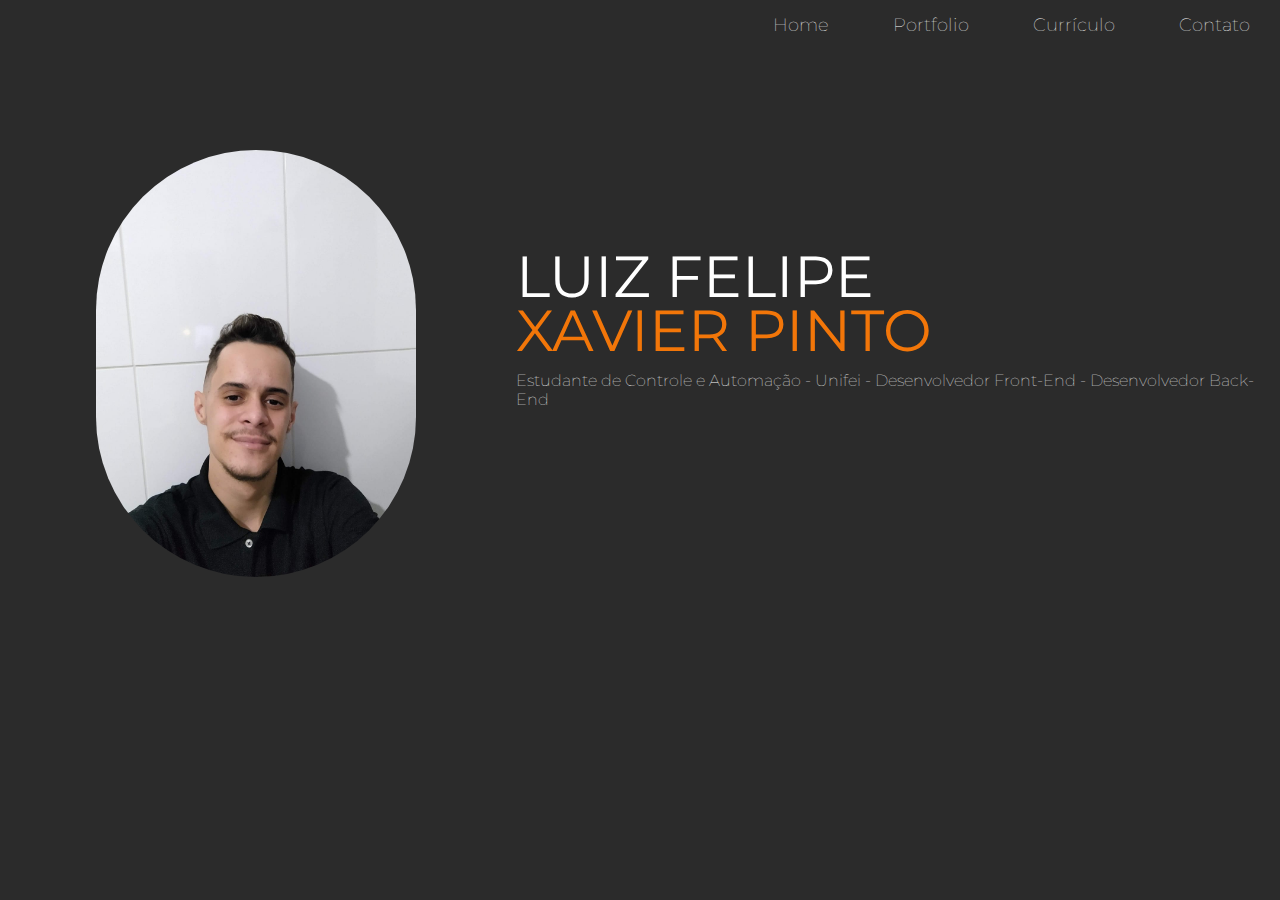
<file: index.html>
<!DOCTYPE html>

<html>

	<head>
		<title>Luiz Felipe Xavier Pinto - Portfolio Online</title>

		<meta charset="utf-8">
		<link rel="stylesheet" href="css/styles.css">
		<link href="https://fonts.googleapis.com/css2?family=Montserrat:wght@100;400&display=swap" rel="stylesheet">

	</head>


	<body>

			<div class="navigation">
				<ul>
					<li><a href="index.html">Home</a></li>
					<li><a href="portfolio.html">Portfolio</a></li>
					<li><a href="curriculo.html">Currículo</a></li>
					<li><a href="contato.html">Contato</a></li>
				</ul>
			</div>

			
			<div class="capa">

				<div class="profile-pic">
					<img src="img/perfil.jpg" alt="Foto de Luiz Felipe">
				</div>

                <div class="profile-title">
					<h1>Luiz Felipe <span>Xavier Pinto</span></h1>
					<h2>Estudante de Controle e Automação - Unifei - Desenvolvedor Front-End - Desenvolvedor Back-End</h2>
				</div>


			</div>


		

	</body>

</html>
</file>
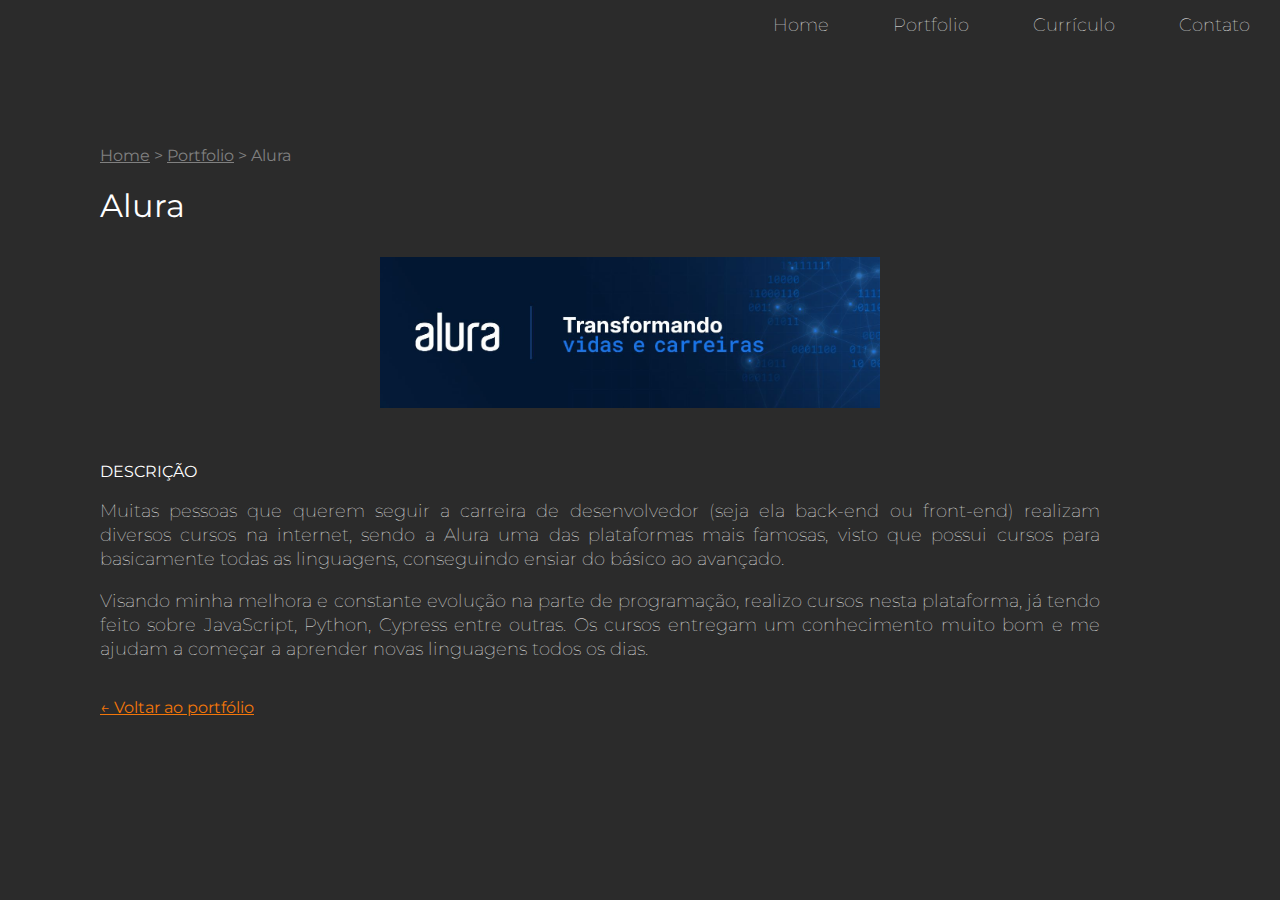
<file: alura.html>
<!DOCTYPE html>

<html>

	<head>
		<title>Alura</title>

		<meta charset="utf-8">
		<link rel="stylesheet" href="css/styles.css">
		<link href="https://fonts.googleapis.com/css2?family=Montserrat:wght@100;400&display=swap" rel="stylesheet">


	</head>


	<body>

			<div class="navigation">
				<ul>
					<li><a href="index.html">Home</a></li>
					<li><a href="portfolio.html">Portfolio</a></li>
					<li><a href="curriculo.html">Currículo</a></li>
					<li><a href="contato.html">Contato</a></li>
				</ul>
			</div>
		


			<div class="main">
				
				
				<ul class="caminho">
					<li><a href="index.html">Home</a></li>
					<li>></li>
					<li><a href="portfolio.html">Portfolio</a></li>
					<li>></li>
					<li>Alura</li>
				</ul>

				<h1>Alura</h1>

				<img class="fotos-trabalhos" src="img/trabalhos/alura_2.jpg" alt="Alura">

				<h2>Descrição</h2>

				<p>Muitas pessoas que querem seguir a carreira de desenvolvedor (seja ela back-end ou front-end) realizam diversos cursos na internet, sendo a Alura uma das plataformas mais famosas, visto que possui cursos para basicamente todas as linguagens, conseguindo ensiar do básico ao avançado.</p>
                <p>Visando minha melhora e constante evolução na parte de programação, realizo cursos nesta plataforma, já tendo feito sobre JavaScript, Python, Cypress entre outras. Os cursos entregam um conhecimento muito bom e me ajudam a começar a aprender novas linguagens todos os dias.</p>

				<br>
				<a class="back-link" href="portfolio.html">&larr; Voltar ao portfólio<a>

			</div>	
	</body>
</html>
</file>
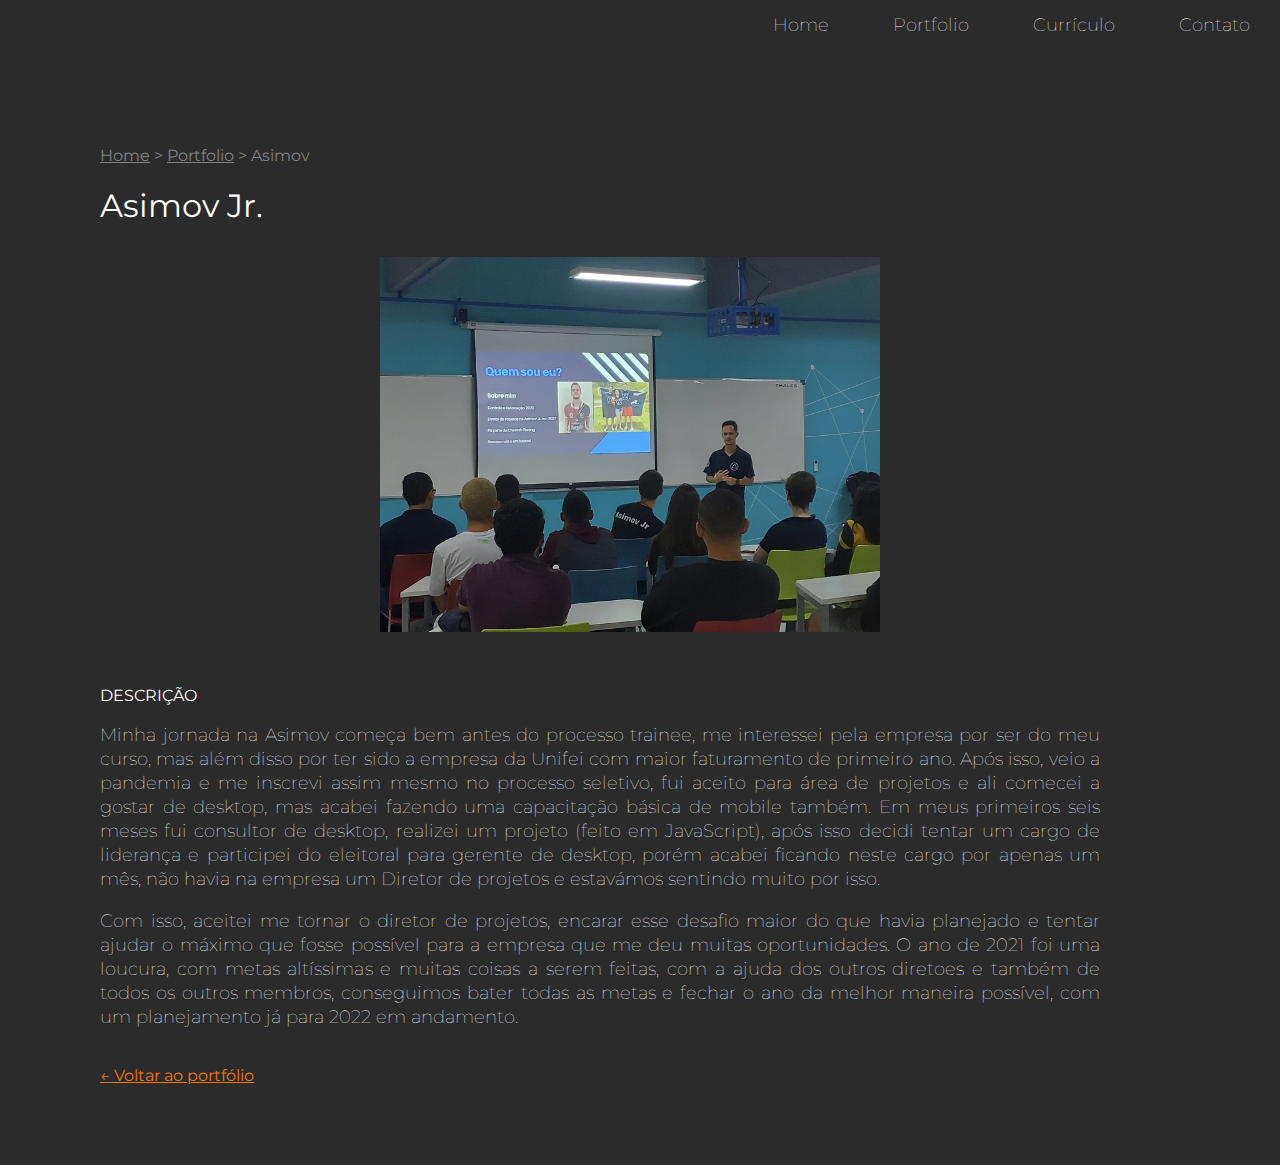
<file: asimov.html>
<!DOCTYPE html>

<html>

	<head>
		<title>Asimov</title>

		<meta charset="utf-8">
		<link rel="stylesheet" href="css/styles.css">
		<link href="https://fonts.googleapis.com/css2?family=Montserrat:wght@100;400&display=swap" rel="stylesheet">


	</head>


	<body>

			<div class="navigation">
				<ul>
					<li><a href="index.html">Home</a></li>
					<li><a href="portfolio.html">Portfolio</a></li>
					<li><a href="curriculo.html">Currículo</a></li>
					<li><a href="contato.html">Contato</a></li>
				</ul>
			</div>
		


			<div class="main">
				
				
				<ul class="caminho">
					<li><a href="index.html">Home</a></li>
					<li>></li>
					<li><a href="portfolio.html">Portfolio</a></li>
					<li>></li>
					<li>Asimov</li>
				</ul>

				<h1>Asimov Jr.</h1>

				<img class="fotos-trabalhos" src="img/trabalhos/asimov_presentation.jpg" alt="Asimov Jr">

				<h2>Descrição</h2>

				<p>Minha jornada na Asimov começa bem antes do processo trainee, me interessei pela empresa por ser do meu curso, mas além disso por ter sido a empresa da Unifei com maior faturamento de primeiro ano. Após isso, veio a pandemia e me inscrevi assim mesmo no processo seletivo, fui aceito para área de projetos e ali comecei a gostar de desktop, mas acabei fazendo uma capacitação básica de mobile também. Em meus primeiros seis meses fui consultor de desktop, realizei um projeto (feito em JavaScript), após isso decidi tentar um cargo de liderança e participei do eleitoral para gerente de desktop, porém acabei ficando neste cargo por apenas um mês, não havia na empresa um Diretor de projetos e estavámos sentindo muito por isso.</p>
				<p>Com isso, aceitei me tornar o diretor de projetos, encarar esse desafio maior do que havia planejado e tentar ajudar o máximo que fosse possível para a empresa que me deu muitas oportunidades. O ano de 2021 foi uma loucura, com metas altíssimas e muitas coisas a serem feitas, com a ajuda dos outros diretoes e também de todos os outros membros, conseguimos bater todas as metas e fechar o ano da melhor maneira possível, com um planejamento já para 2022 em andamento.</p>

				<br>
				<a class="back-link" href="portfolio.html">&larr; Voltar ao portfólio<a>

			</div>	

			

	</body>

</html>
</file>
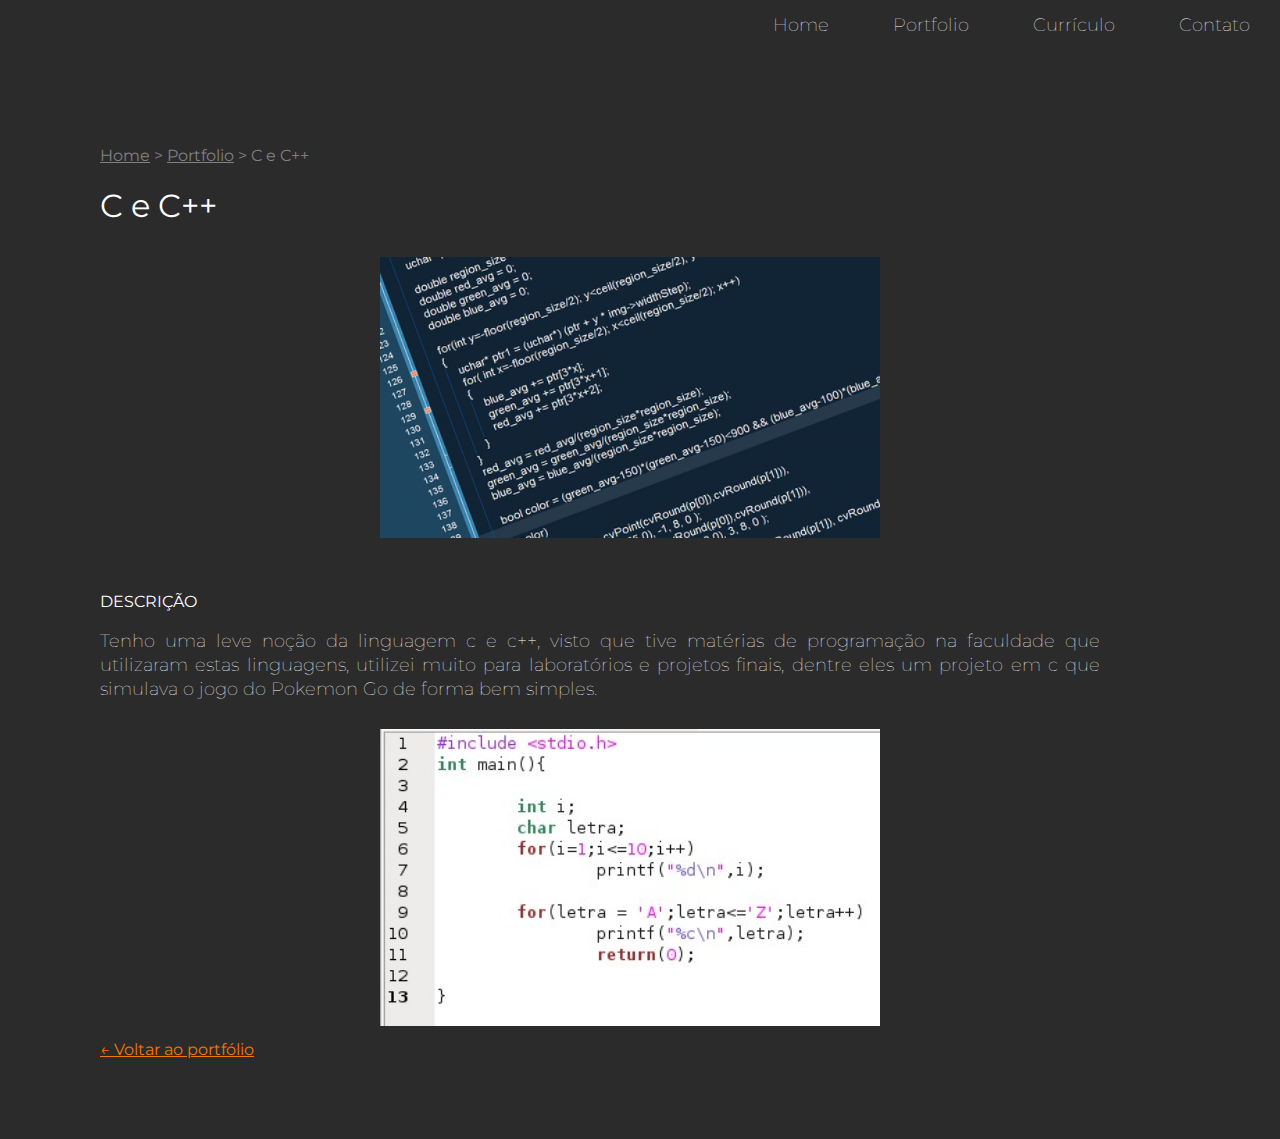
<file: c.html>
<!DOCTYPE html>

<html>

	<head>
		<title>C e C++</title>

		<meta charset="utf-8">
		<link rel="stylesheet" href="css/styles.css">
		<link href="https://fonts.googleapis.com/css2?family=Montserrat:wght@100;400&display=swap" rel="stylesheet">


	</head>


	<body>

			<div class="navigation">
				<ul>
					<li><a href="index.html">Home</a></li>
					<li><a href="portfolio.html">Portfolio</a></li>
					<li><a href="curriculo.html">Currículo</a></li>
					<li><a href="contato.html">Contato</a></li>
				</ul>
			</div>
		


			<div class="main">
				
				
				<ul class="caminho">
					<li><a href="index.html">Home</a></li>
					<li>></li>
					<li><a href="portfolio.html">Portfolio</a></li>
					<li>></li>
					<li>C e C++</li>
				</ul>

				<h1>C e C++</h1>

				<img class="fotos-trabalhos" src="img/trabalhos/cmais.jpg" alt="C++">

				<h2>Descrição</h2>

				<p>Tenho uma leve noção da linguagem c e c++, visto que tive matérias de programação na faculdade que utilizaram estas linguagens, utilizei muito para laboratórios e projetos finais, dentre eles um projeto em c que simulava o jogo do Pokemon Go de forma bem simples.</p>
		
				<img class="fotos-trabalhos" src="img/trabalhos/linguagemc.jpg" alt="Linguagem C">


				<br>
				<a class="back-link" href="portfolio.html">&larr; Voltar ao portfólio<a>

			</div>	

			

	</body>

</html>
</file>
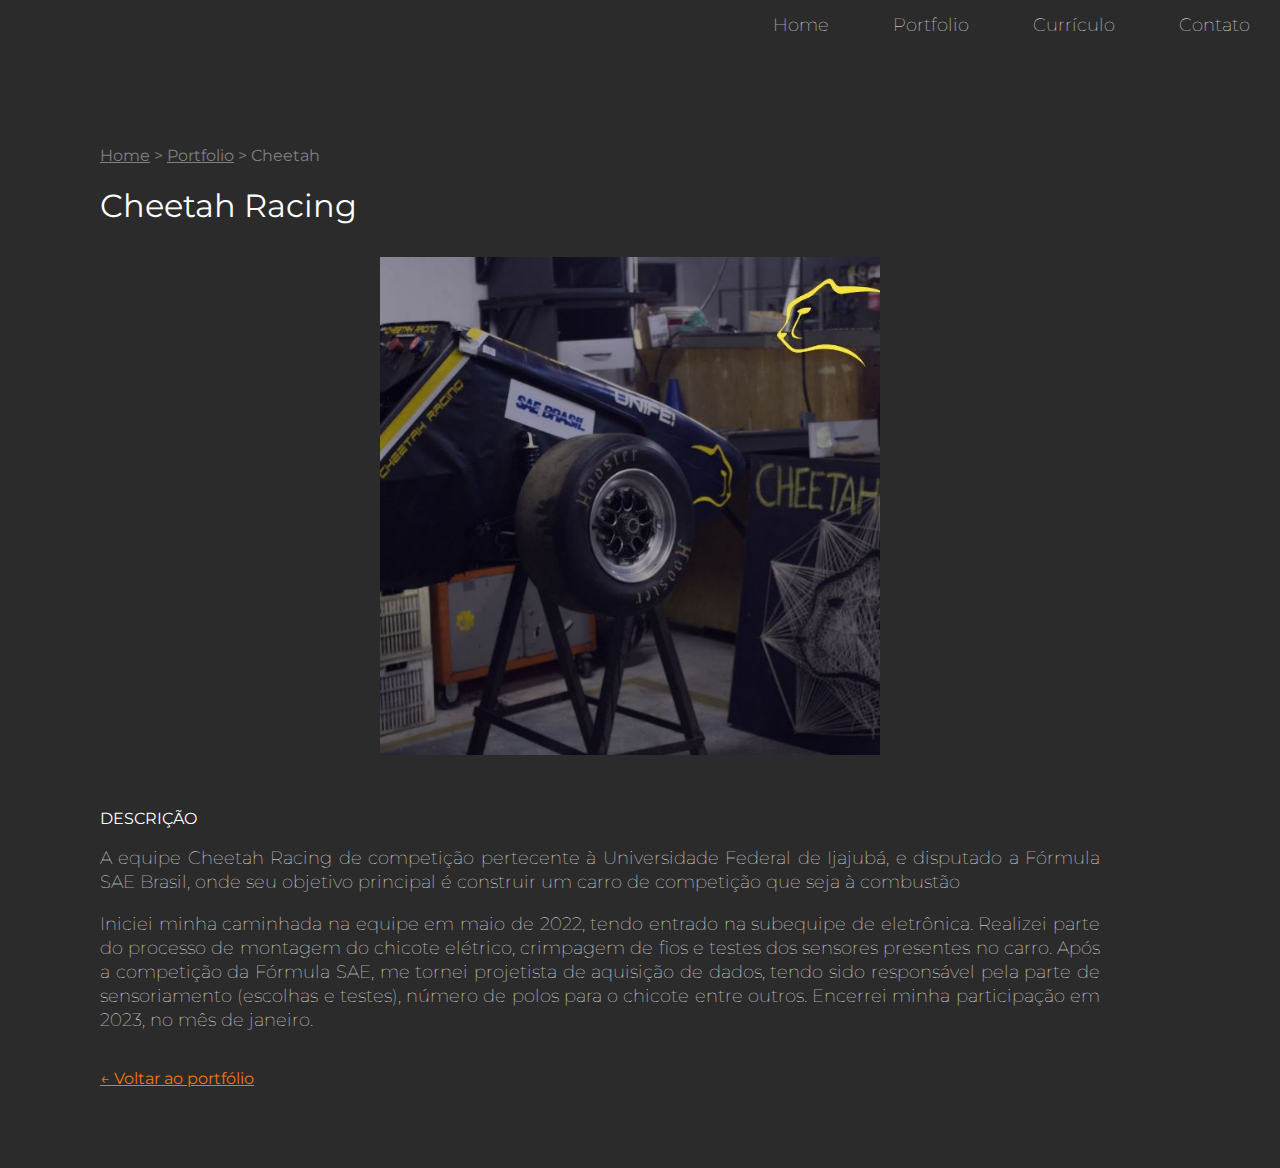
<file: cheetah.html>
<!DOCTYPE html>

<html>

	<head>
		<title>Cheetah Racing</title>

		<meta charset="utf-8">
		<link rel="stylesheet" href="css/styles.css">
		<link href="https://fonts.googleapis.com/css2?family=Montserrat:wght@100;400&display=swap" rel="stylesheet">


	</head>


	<body>

			<div class="navigation">
				<ul>
					<li><a href="index.html">Home</a></li>
					<li><a href="portfolio.html">Portfolio</a></li>
					<li><a href="curriculo.html">Currículo</a></li>
					<li><a href="contato.html">Contato</a></li>
				</ul>
			</div>
		


			<div class="main">
				
				
				<ul class="caminho">
					<li><a href="index.html">Home</a></li>
					<li>></li>
					<li><a href="portfolio.html">Portfolio</a></li>
					<li>></li>
					<li>Cheetah</li>
				</ul>

				<h1>Cheetah Racing</h1>

				<img class="fotos-trabalhos" src="img/trabalhos/carro.JPG" alt="Carro da Equipe Cheetah Racing">

				<h2>Descrição</h2>

				<p>A equipe Cheetah Racing de competição pertecente à Universidade Federal de Ijajubá, e disputado a Fórmula SAE Brasil, onde seu objetivo principal é construir um carro de competição que seja à combustão</p>
				<p>Iniciei minha caminhada na equipe em maio de 2022, tendo entrado na subequipe de eletrônica. Realizei parte do processo de montagem do chicote elétrico, crimpagem de fios e testes dos sensores presentes no carro. Após a competição da Fórmula SAE, me tornei projetista de aquisição de dados, tendo sido responsável pela parte de sensoriamento (escolhas e testes), número de polos para o chicote entre outros. Encerrei minha participação em 2023, no mês de janeiro.</p>

				<br>
				<a class="back-link" href="portfolio.html">&larr; Voltar ao portfólio<a>

			</div>	
	</body>
</html>
</file>
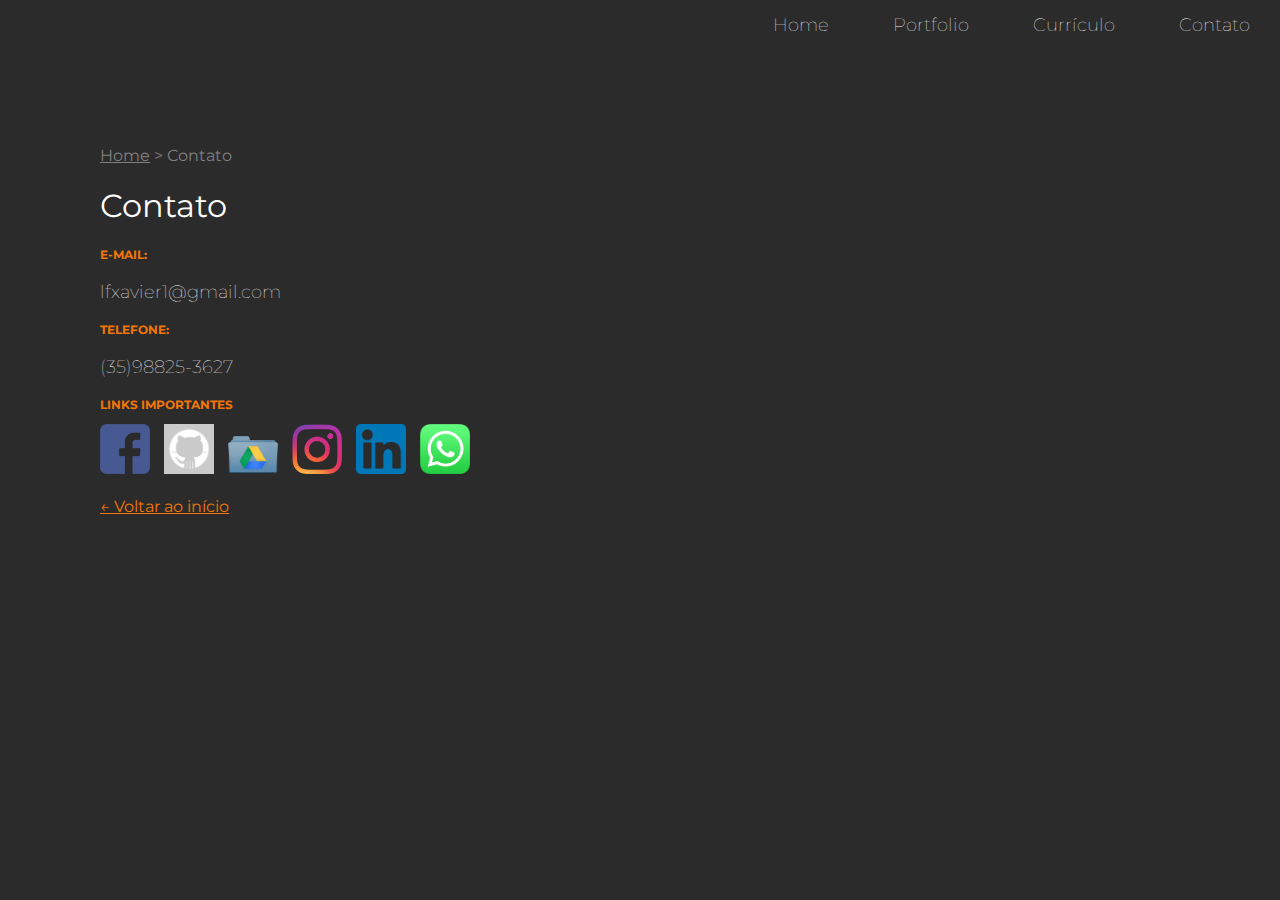
<file: contato.html>
<!DOCTYPE html>

<html>

	<head>
		<title>Contato - Luiz Felipe Xavier Pinto</title>

		<meta charset="utf-8">
		<link rel="stylesheet" href="css/styles.css">
		<link href="https://fonts.googleapis.com/css2?family=Montserrat:wght@100;400&display=swap" rel="stylesheet">


	</head>


	<body>

            <div class="navigation">
				<ul>
					<li><a href="index.html">Home</a></li>
					<li><a href="portfolio.html">Portfolio</a></li>
					<li><a href="curriculo.html">Currículo</a></li>
					<li><a href="contato.html">Contato</a></li>
				</ul>
			</div>

			
			<div class="main">
				
				
				<ul class="caminho">
					<li><a href="index.html">Home</a></li>
					<li>></li>
					<li>Contato</li>
				</ul>

				<h1>Contato</h1>
			

				<h3>E-mail:</h3>
				<p>lfxavier1@gmail.com</p>

				<h3>Telefone:</h3>
				<p>(35)98825-3627</p>

				<h3>Links Importantes</h3>
				<a href="https://www.facebook.com/luizfelipe.xavierpinto" target="_blank"><img class="social-img" src="img/facebook.png" alt="Link para o facebook"></a>
				<a href="https://github.com/Luiz-Felipexp" target="_blank"><img class="social-img" src="img/github.png" alt="Link para o Github"></a>
				<a href="https://drive.google.com/drive/folders/1aRyfwrFbwrjTTaABfKRmuU7GEdo-bHWm?usp=sharing" target="_blank"><img class="social-img" src="img/drive.png" alt="Link para o Google Drive"></a>
				<a href="https://www.instagram.com/luizfxp_2001/" target="_blank"><img class="social-img" src="img/instagram.png" alt="Link para o instagram"></a>
				<a href="https://www.linkedin.com/in/luiz-felipe-xavier-pinto-2549461a7/" target="_blank"><img class="social-img" src="img/linkedin.png" alt="Link para o linkedin"></a>
				<a href="http://api.whatsapp.com/send?phone=5535988253627" target="_blank"><img class="social-img" src="img/wpp.png" alt="Link para o Whatsapp"></a>


				<br><br>
				<a class="back-link" href="index.html">&larr; Voltar ao início<a>

			</div>	

			

	</body>

</html>
</file>
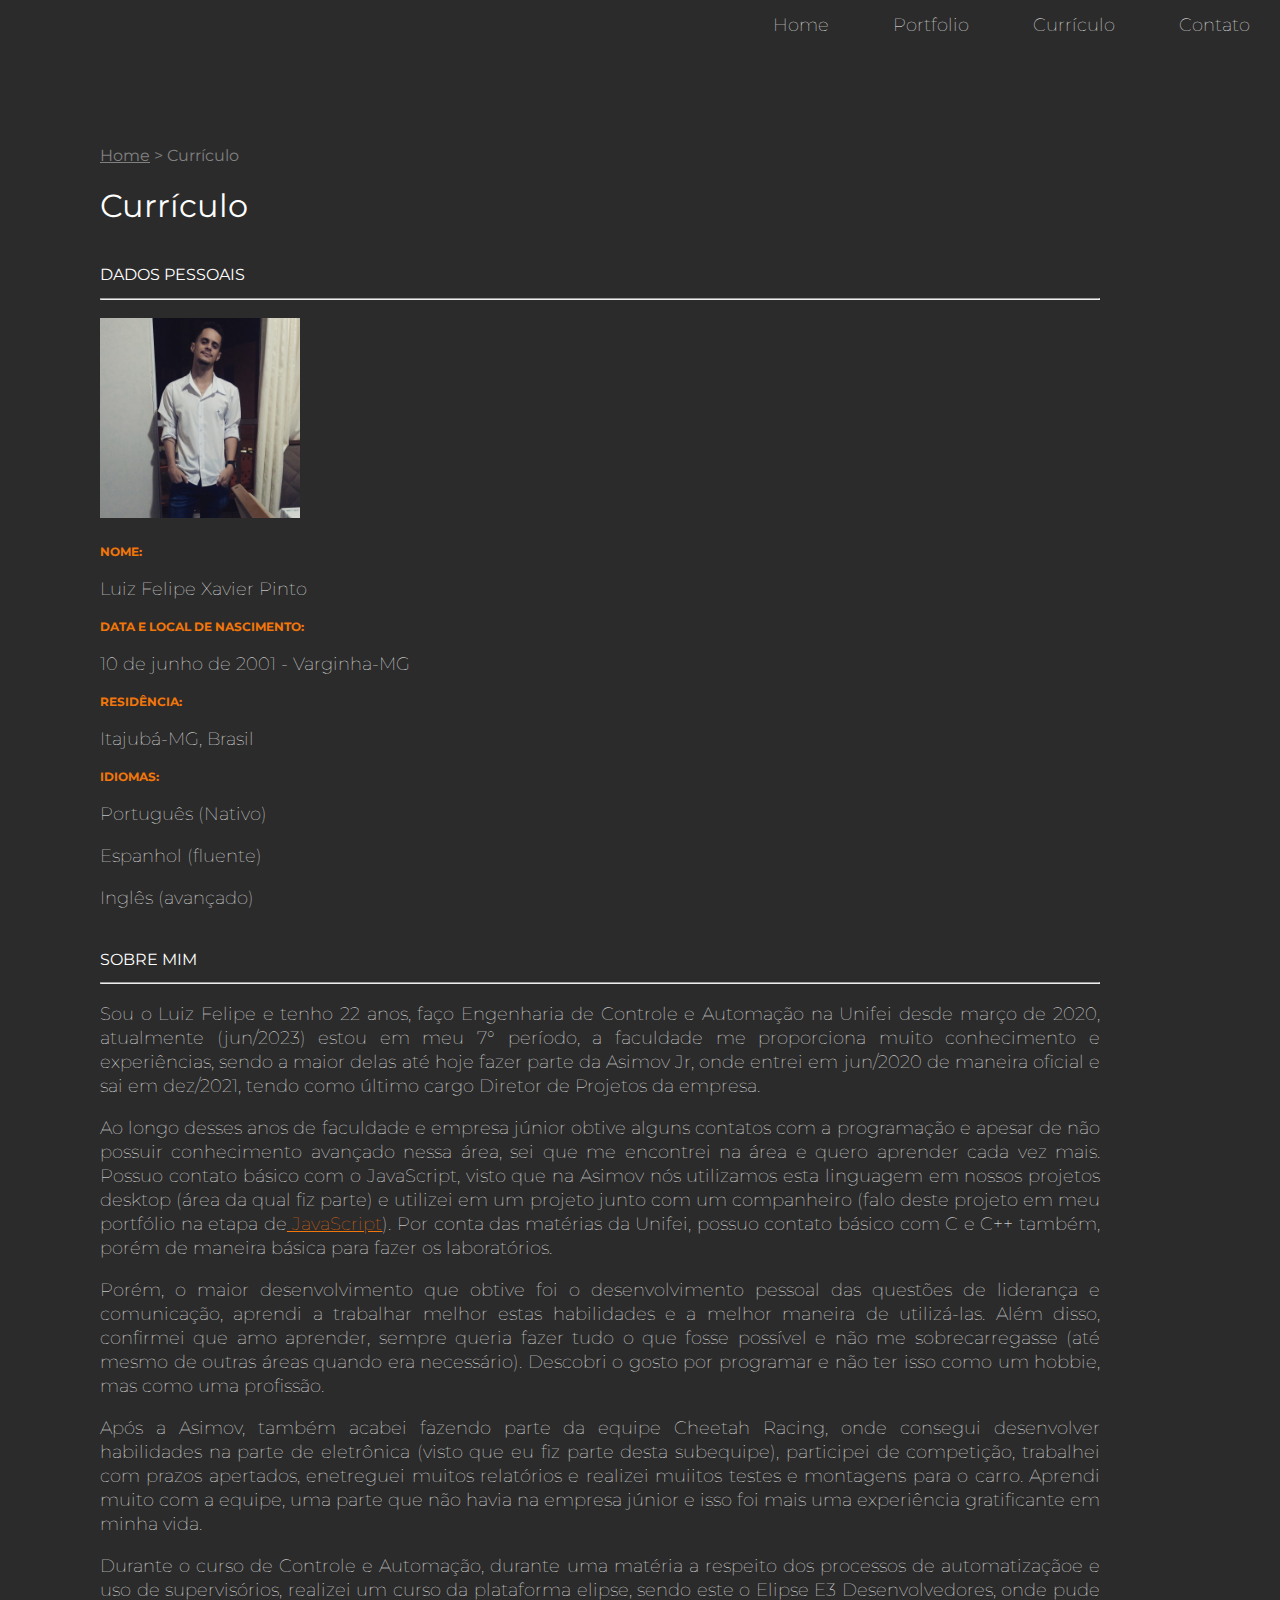
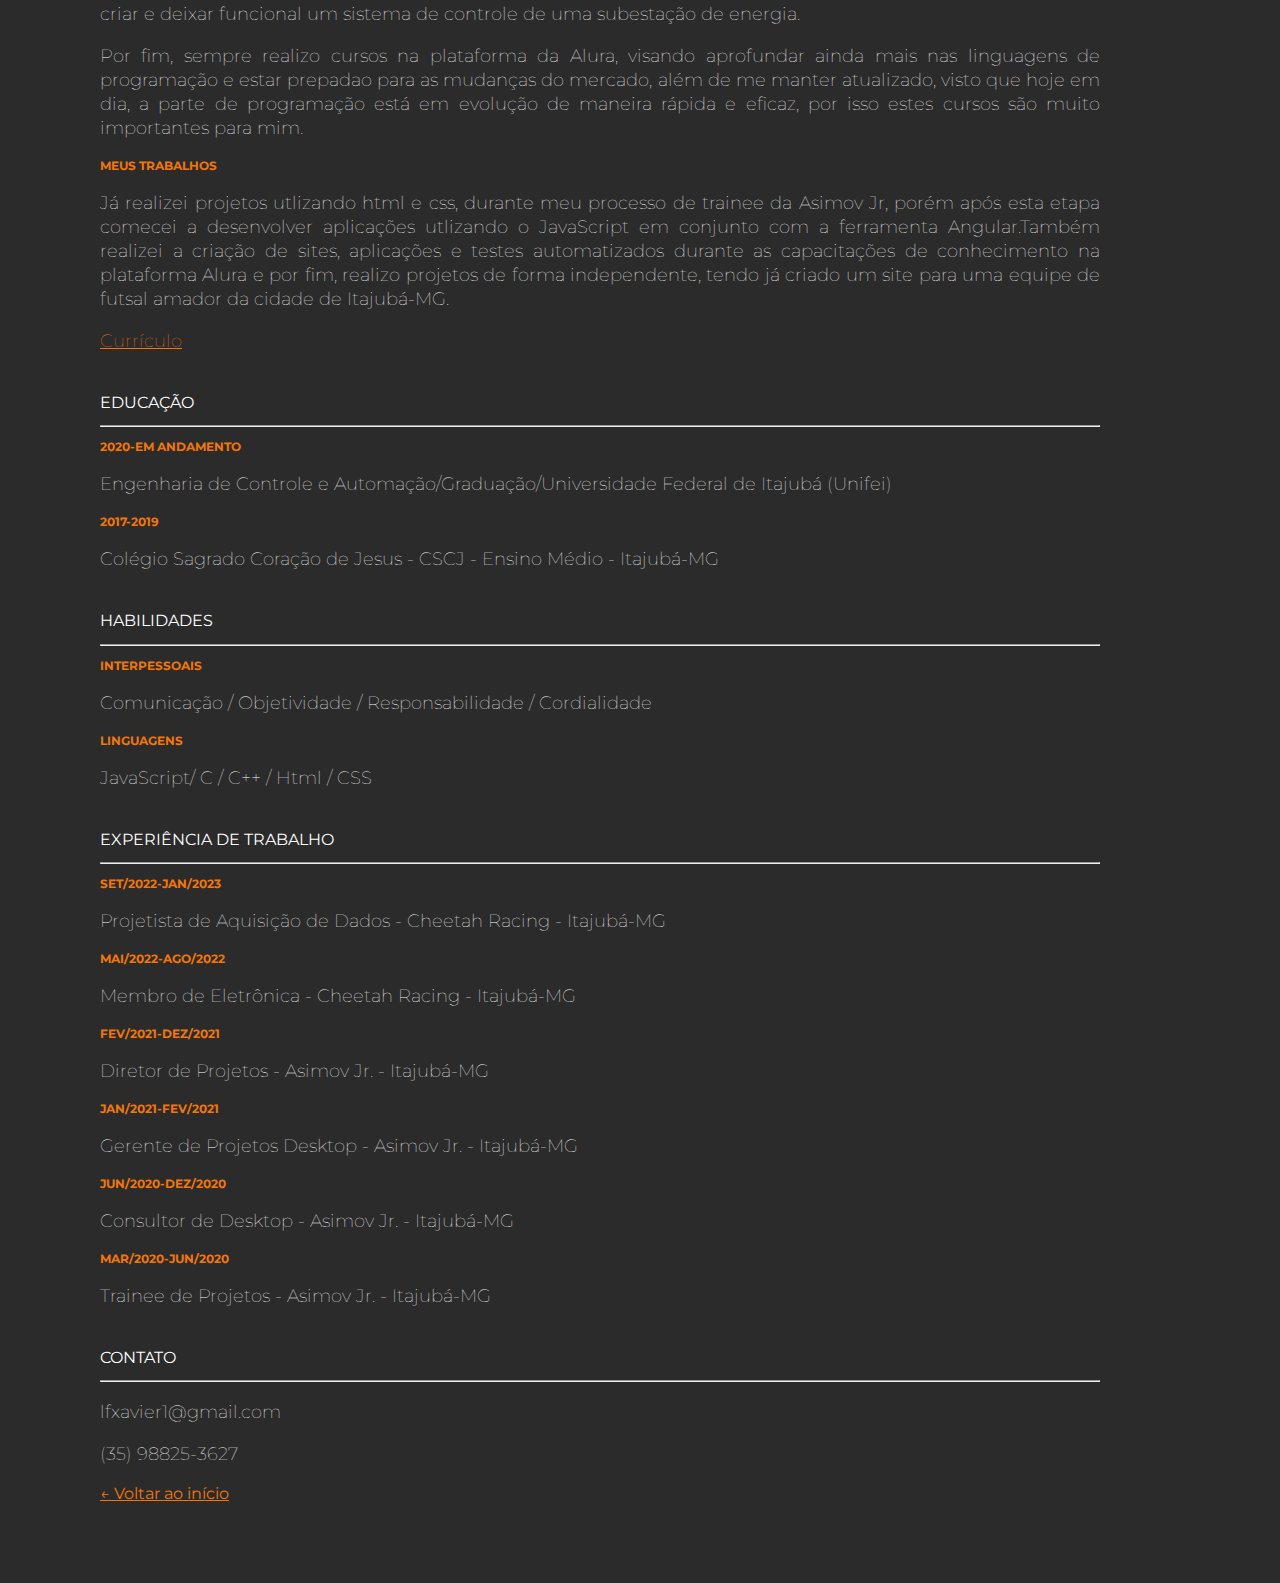
<file: curriculo.html>
<!DOCTYPE html>

<html>

	<head>
		<title>Currículo - Luiz Felipe</title>

		<meta charset="utf-8">
		<link rel="stylesheet" href="css/styles.css">
		<link href="https://fonts.googleapis.com/css2?family=Montserrat:wght@100;400&display=swap" rel="stylesheet">

	</head>


	<body>

			
			<div class="navigation">
				<ul>
					<li><a href="index.html">Home</a></li>
					<li><a href="portfolio.html">Portfolio</a></li>
					<li><a href="curriculo.html">Currículo</a></li>
					<li><a href="contato.html">Contato</a></li>
				</ul>
			</div>
			
			<div class="main">
								
				<ul class="caminho">
					<li><a href="index.html">Home</a></li>
					<li>></li>
					<li>Currículo</li>
				</ul>

				<h1>Currículo</h1>

					
					<h2>Dados Pessoais</h2>
					<hr>

						<img class="fotos-trabalhos-curriculo" src="img/curriculo.jpg" alt="Foto de Luiz Felipe">

						<br>
						<h3>Nome:</h3>

							<p>Luiz Felipe Xavier Pinto</p>

						<h3>Data e Local de Nascimento:</h3>

							<p>10 de junho de 2001 - Varginha-MG</p>

						<h3>Residência:</h3>

							<p>Itajubá-MG, Brasil</p>

						<h3 style="clear: left">Idiomas:</h3>

							<p>Português (Nativo)</p>
							<p>Espanhol (fluente)</p>
							<p>Inglês (avançado)</p>
							
					
					<h2>Sobre Mim</h2>
					<hr>

							<p>Sou o Luiz Felipe e tenho 22 anos, faço Engenharia de Controle e Automação na Unifei desde março de 2020, atualmente (jun/2023) estou em meu 7° período, a faculdade me proporciona muito conhecimento e experiências, sendo a maior delas até hoje fazer parte da Asimov Jr, onde entrei em jun/2020 de maneira oficial e sai em dez/2021, tendo como último cargo Diretor de Projetos da empresa.</p>

							<p>Ao longo desses anos de faculdade e empresa júnior obtive alguns contatos com a programação e apesar de não possuir conhecimento avançado nessa área, sei que me encontrei na área e quero aprender cada vez mais. Possuo contato básico com o JavaScript, visto que na Asimov nós utilizamos esta linguagem em nossos projetos desktop (área da qual fiz parte) e utilizei em um projeto junto com um companheiro (falo deste projeto em meu portfólio na etapa de<a class="back-link" href="javascript.html"> JavaScript<a>). Por conta das matérias da Unifei, possuo contato básico com C e C++ também, porém de maneira básica para fazer os laboratórios.</p>

							<p>Porém, o maior desenvolvimento que obtive foi o desenvolvimento pessoal das questões de liderança e comunicação, aprendi a trabalhar melhor estas habilidades e a melhor maneira de utilizá-las. Além disso, confirmei que amo aprender, sempre queria fazer tudo o que fosse possível e não me sobrecarregasse (até mesmo de outras áreas quando era necessário). Descobri o gosto por programar e não ter isso como um hobbie, mas como uma profissão.</p>

							<p>Após a Asimov, também acabei fazendo parte da equipe Cheetah Racing, onde consegui desenvolver habilidades na parte de eletrônica (visto que eu fiz parte desta subequipe), participei de competição, trabalhei com prazos apertados, enetreguei muitos relatórios e realizei muiitos testes e montagens para o carro. Aprendi muito com a equipe, uma parte que não havia na empresa júnior e isso foi mais uma experiência gratificante em minha vida.</p>

							<p>Durante o curso de Controle e Automação, durante uma matéria a respeito dos processos de automatizaçãoe e uso de supervisórios, realizei um curso da plataforma elipse, sendo este o Elipse E3 Desenvolvedores, onde pude criar e deixar funcional um sistema de controle de uma subestação de energia.</p>

							<p>Por fim, sempre realizo cursos na plataforma da Alura, visando aprofundar ainda mais nas linguagens de programação e estar prepadao para as mudanças do mercado, além de me manter atualizado, visto que hoje em dia, a parte de programação está em evolução de maneira rápida e eficaz, por isso estes cursos são muito importantes para mim.</p>

							<h3>Meus trabalhos</h3>
							<p>Já realizei projetos utlizando html e css, durante meu processo de trainee da Asimov Jr, porém após esta etapa comecei a desenvolver aplicações utlizando o JavaScript em conjunto com a ferramenta Angular.Também realizei a criação de sites, aplicações e testes automatizados durante as capacitações de conhecimento na plataforma Alura e por fim, realizo projetos de forma independente, tendo já criado um site para uma equipe de futsal amador da cidade de Itajubá-MG.</p>

							<p><a class="back-link" href="https://drive.google.com/drive/folders/1_zts_n5kBB50w_pVKkdW5HHY6kj43ya8?usp=sharing"> Currículo<a></a></p>

					
					<h2>Educação</h2>
					<hr>

						<h3>2020-Em andamento</h3>

							<p>Engenharia de Controle e Automação/Graduação/Universidade Federal de Itajubá (Unifei)</p>

						<h3>2017-2019</h3>

							<p>Colégio Sagrado Coração de Jesus - CSCJ - Ensino Médio - Itajubá-MG</p>


					<h2>Habilidades</h2>
					<hr>

						<h3>interpessoais</h3>

							<p>Comunicação / Objetividade / Responsabilidade / Cordialidade</p>

						<h3>Linguagens</h3>

							<p>JavaScript/ C / C++ / Html / CSS</p>

					
					<h2>Experiência de Trabalho</h2>
					<hr>
						
						<h3>set/2022-jan/2023</h3>

						<p>Projetista de Aquisição de Dados - Cheetah Racing - Itajubá-MG</P>

						<h3>mai/2022-ago/2022</h3>

						<p>Membro de Eletrônica - Cheetah Racing - Itajubá-MG</P>

						<h3>fev/2021-dez/2021</h3>

						<p>Diretor de Projetos - Asimov Jr. - Itajubá-MG</P>

						<h3>jan/2021-fev/2021</h3>

						<p>Gerente de Projetos Desktop - Asimov Jr. - Itajubá-MG</P>

						<h3>jun/2020-dez/2020</h3>

						<p>Consultor de Desktop - Asimov Jr. - Itajubá-MG</p>

						<h3>mar/2020-jun/2020</h3>

						<p>Trainee de Projetos - Asimov Jr. - Itajubá-MG</p>


					<h2>Contato</h2>
					<hr>

							<p>lfxavier1@gmail.com</p>
							<p>(35) 98825-3627</p>


				<a class="back-link" href="index.html">&larr; Voltar ao início<a>

			</div>	

	</body>

</html>
</file>
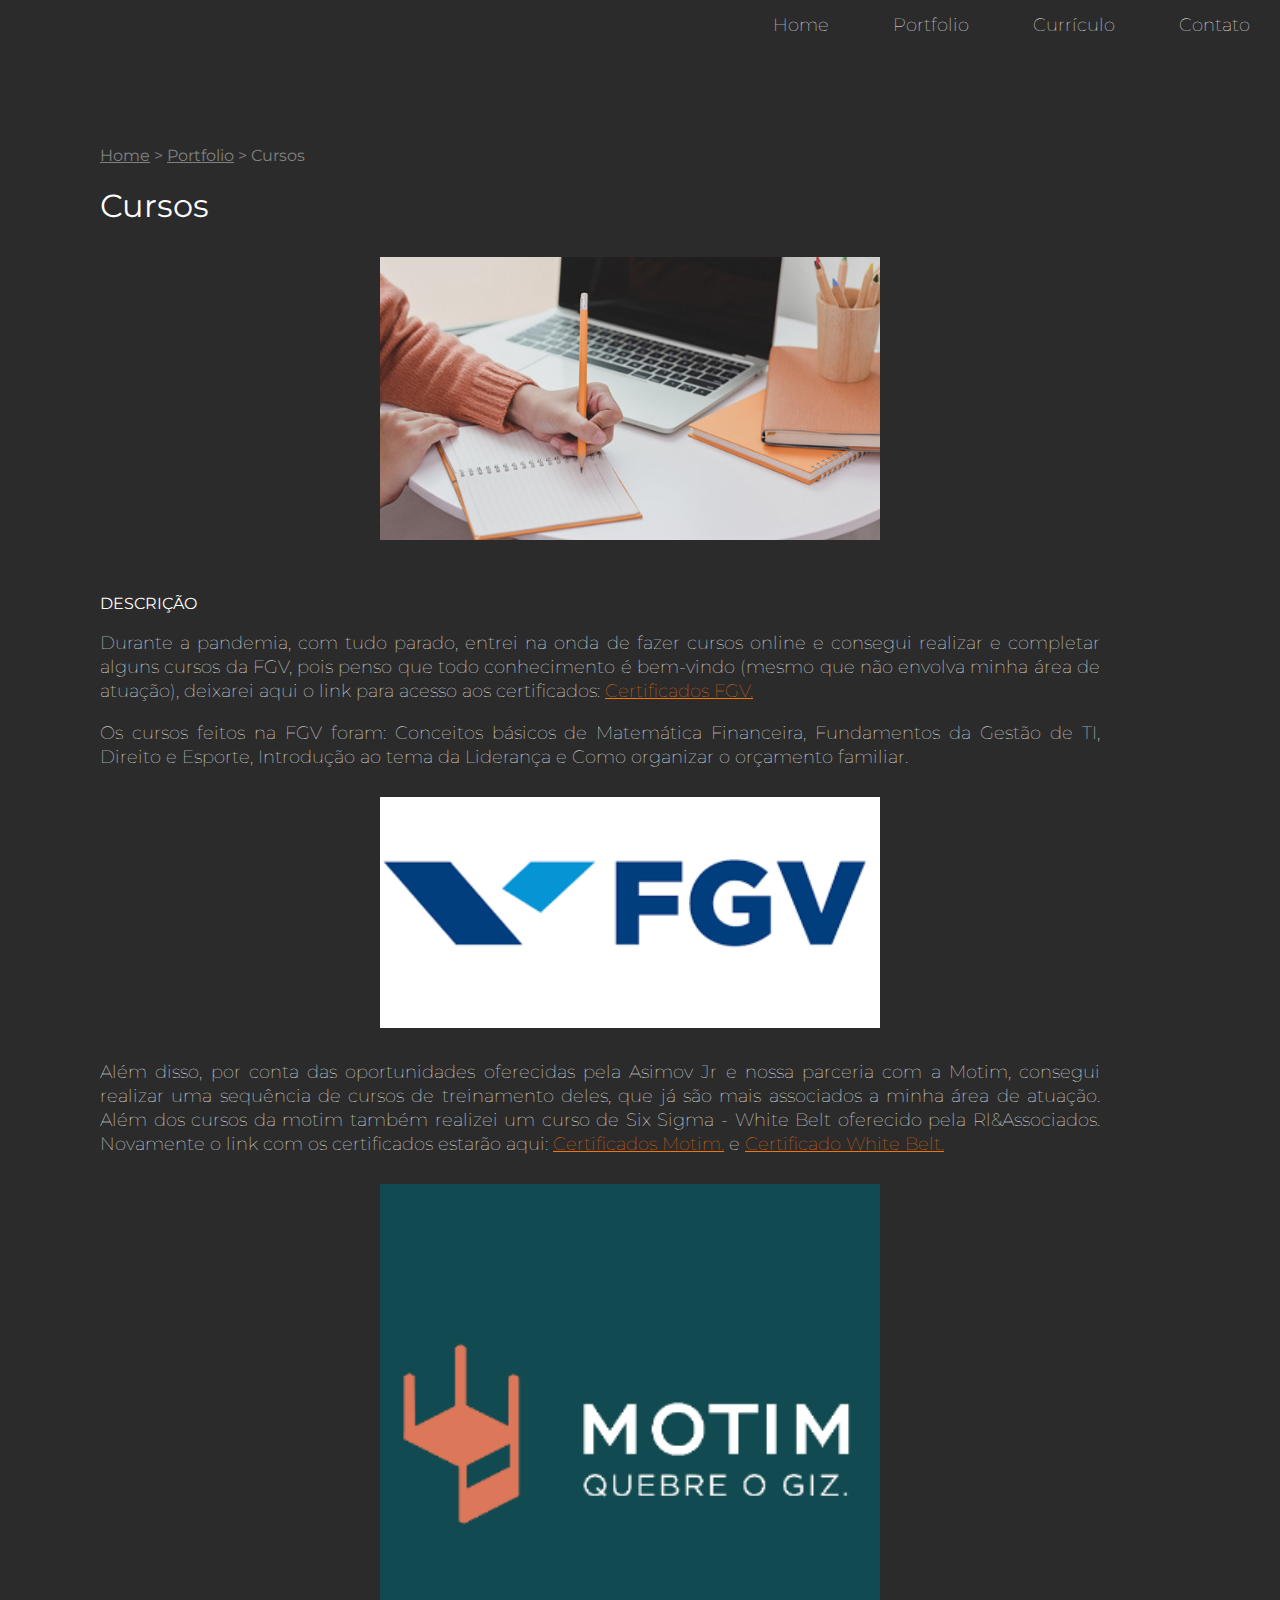
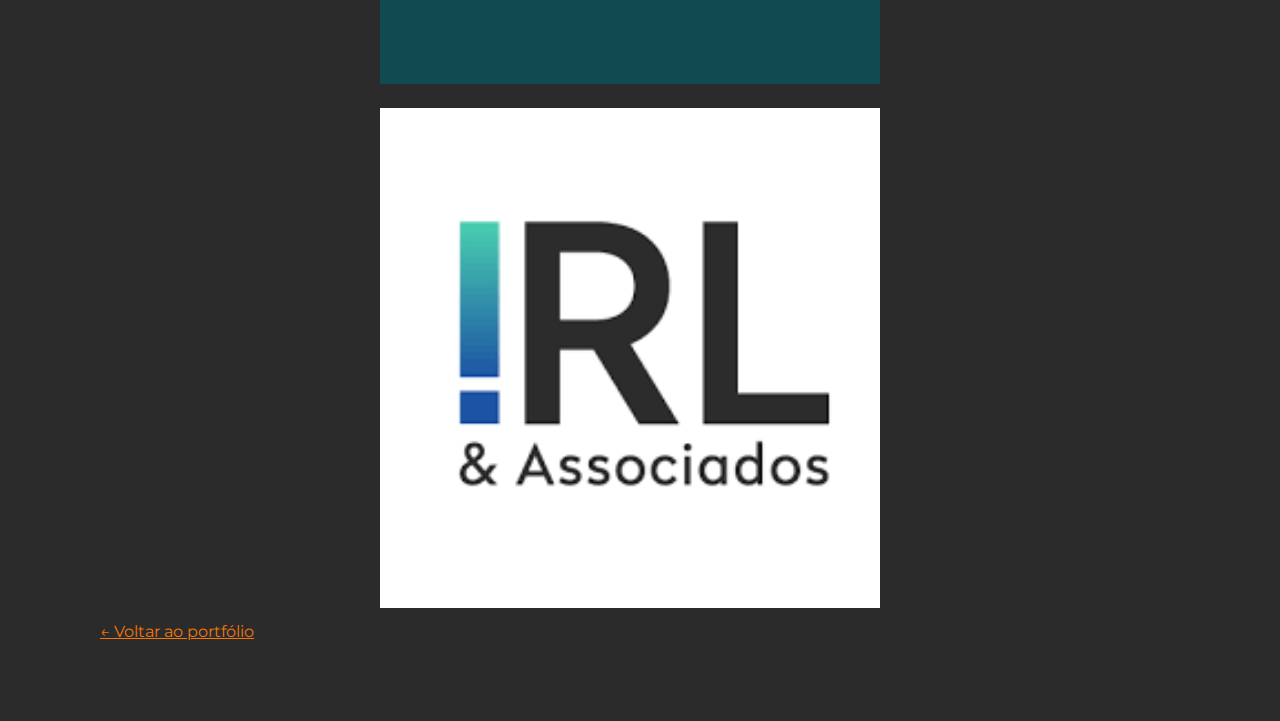
<file: cursos.html>
<!DOCTYPE html>

<html>

	<head>
		<title>Cursos</title>

		<meta charset="utf-8">
		<link rel="stylesheet" href="css/styles.css">
		<link href="https://fonts.googleapis.com/css2?family=Montserrat:wght@100;400&display=swap" rel="stylesheet">


	</head>


	<body>

			<div class="navigation">
				<ul>
					<li><a href="index.html">Home</a></li>
					<li><a href="portfolio.html">Portfolio</a></li>
					<li><a href="curriculo.html">Currículo</a></li>
					<li><a href="contato.html">Contato</a></li>
				</ul>
			</div>
		


			<div class="main">
				
				
				<ul class="caminho">
					<li><a href="index.html">Home</a></li>
					<li>></li>
					<li><a href="portfolio.html">Portfolio</a></li>
					<li>></li>
					<li>Cursos</li>
				</ul>

				<h1>Cursos</h1>

				<img class="fotos-trabalhos" src="img/trabalhos/estudo.jpg" alt="Foto em Varginha-MG">

				<h2>Descrição</h2>

				<p>Durante a pandemia, com tudo parado, entrei na onda de fazer cursos online e consegui realizar e completar alguns cursos da FGV, pois penso que todo conhecimento é bem-vindo (mesmo que não envolva minha área de atuação), deixarei aqui o link para acesso aos certificados: <a class="back-link" href="https://drive.google.com/drive/u/0/folders/1TMH-1rgdeOpURFanL7QPYk64WIHxy4nZ"> Certificados FGV.<a></a></p>
				<p>Os cursos feitos na FGV foram: Conceitos básicos de Matemática Financeira, Fundamentos da Gestão de TI, Direito e Esporte, Introdução ao tema da Liderança e Como organizar o orçamento familiar.</p>

				<img class="fotos-trabalhos" src="img/trabalhos/fgv.jpg" alt="FGV Cursos">

				<p>Além disso, por conta das oportunidades oferecidas pela Asimov Jr e nossa parceria com a Motim, consegui realizar uma sequência de cursos de treinamento deles, que já são mais associados a minha área de atuação. Além dos cursos da motim também realizei um curso de Six Sigma - White Belt oferecido pela Rl&Associados. Novamente o link com os certificados estarão aqui: <a class="back-link" href="https://drive.google.com/drive/folders/1t9IOrUiTbgFVIv0NYG6wdaMjfN7BAVkt?usp=sharing"> Certificados Motim.<a></a> e <a class="back-link" href="https://drive.google.com/drive/folders/1_i_rWmwTGpzczP4JARFWW0bMOhb1ddfQ?usp=sharing"> Certificado White Belt.<a></a></p>

				<img class="fotos-trabalhos" src="img/trabalhos/motim.jpg" alt="Motim">
				<img class="fotos-trabalhos" src="img/trabalhos/rl.jpg" alt="RL&Associados">


				<br>
				<a class="back-link" href="portfolio.html">&larr; Voltar ao portfólio<a>

			</div>	

			

	</body>

</html>
</file>
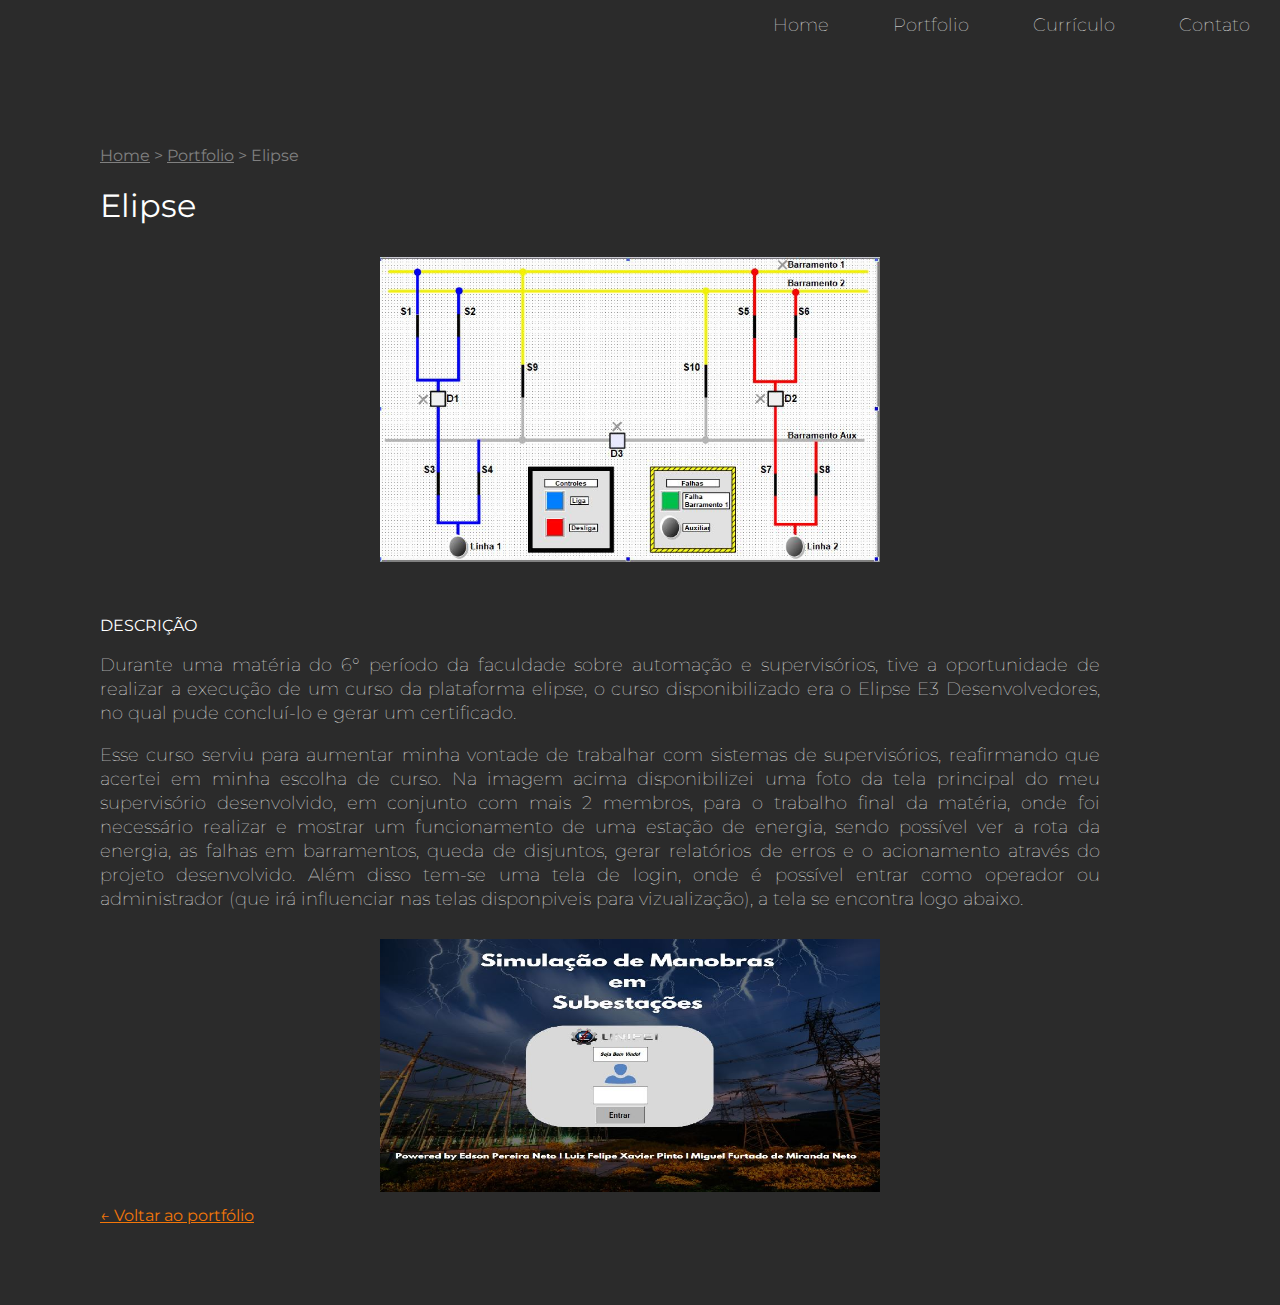
<file: elipse.html>
<!DOCTYPE html>

<html>

	<head>
		<title>Elipse</title>

		<meta charset="utf-8">
		<link rel="stylesheet" href="css/styles.css">
		<link href="https://fonts.googleapis.com/css2?family=Montserrat:wght@100;400&display=swap" rel="stylesheet">


	</head>


	<body>

			<div class="navigation">
				<ul>
					<li><a href="index.html">Home</a></li>
					<li><a href="portfolio.html">Portfolio</a></li>
					<li><a href="curriculo.html">Currículo</a></li>
					<li><a href="contato.html">Contato</a></li>
				</ul>
			</div>
		


			<div class="main">
				
				
				<ul class="caminho">
					<li><a href="index.html">Home</a></li>
					<li>></li>
					<li><a href="portfolio.html">Portfolio</a></li>
					<li>></li>
					<li>Elipse</li>
				</ul>

				<h1>Elipse</h1>

				<img class="fotos-trabalhos" src="img/trabalhos/estacao.JPG" alt="Supervisório de Subestação">

				<h2>Descrição</h2>

				<p>Durante uma matéria do 6° período da faculdade sobre automação e supervisórios, tive a oportunidade de realizar a execução de um curso da plataforma elipse, o curso disponibilizado era o Elipse E3 Desenvolvedores, no qual pude concluí-lo e gerar um certificado.</p>
                <p>Esse curso serviu para aumentar minha vontade de trabalhar com sistemas de supervisórios, reafirmando que acertei em minha escolha de curso. Na imagem acima disponibilizei uma foto da tela principal do meu supervisório desenvolvido, em conjunto com mais 2 membros, para o trabalho final da matéria, onde foi necessário realizar e mostrar um funcionamento de uma estação de energia, sendo possível ver a rota da energia, as falhas em barramentos, queda de disjuntos, gerar relatórios de erros e o acionamento através do projeto desenvolvido. Além disso tem-se uma tela de login, onde é possível entrar como operador ou administrador (que irá influenciar nas telas disponpiveis para vizualização), a tela se encontra logo abaixo.</p>

                <img class="fotos-trabalhos" src="img/trabalhos/subestacao_login.JPG" alt="Tela de Login da Subestação">

				<br>
				<a class="back-link" href="portfolio.html">&larr; Voltar ao portfólio<a>

			</div>	
	</body>
</html>
</file>
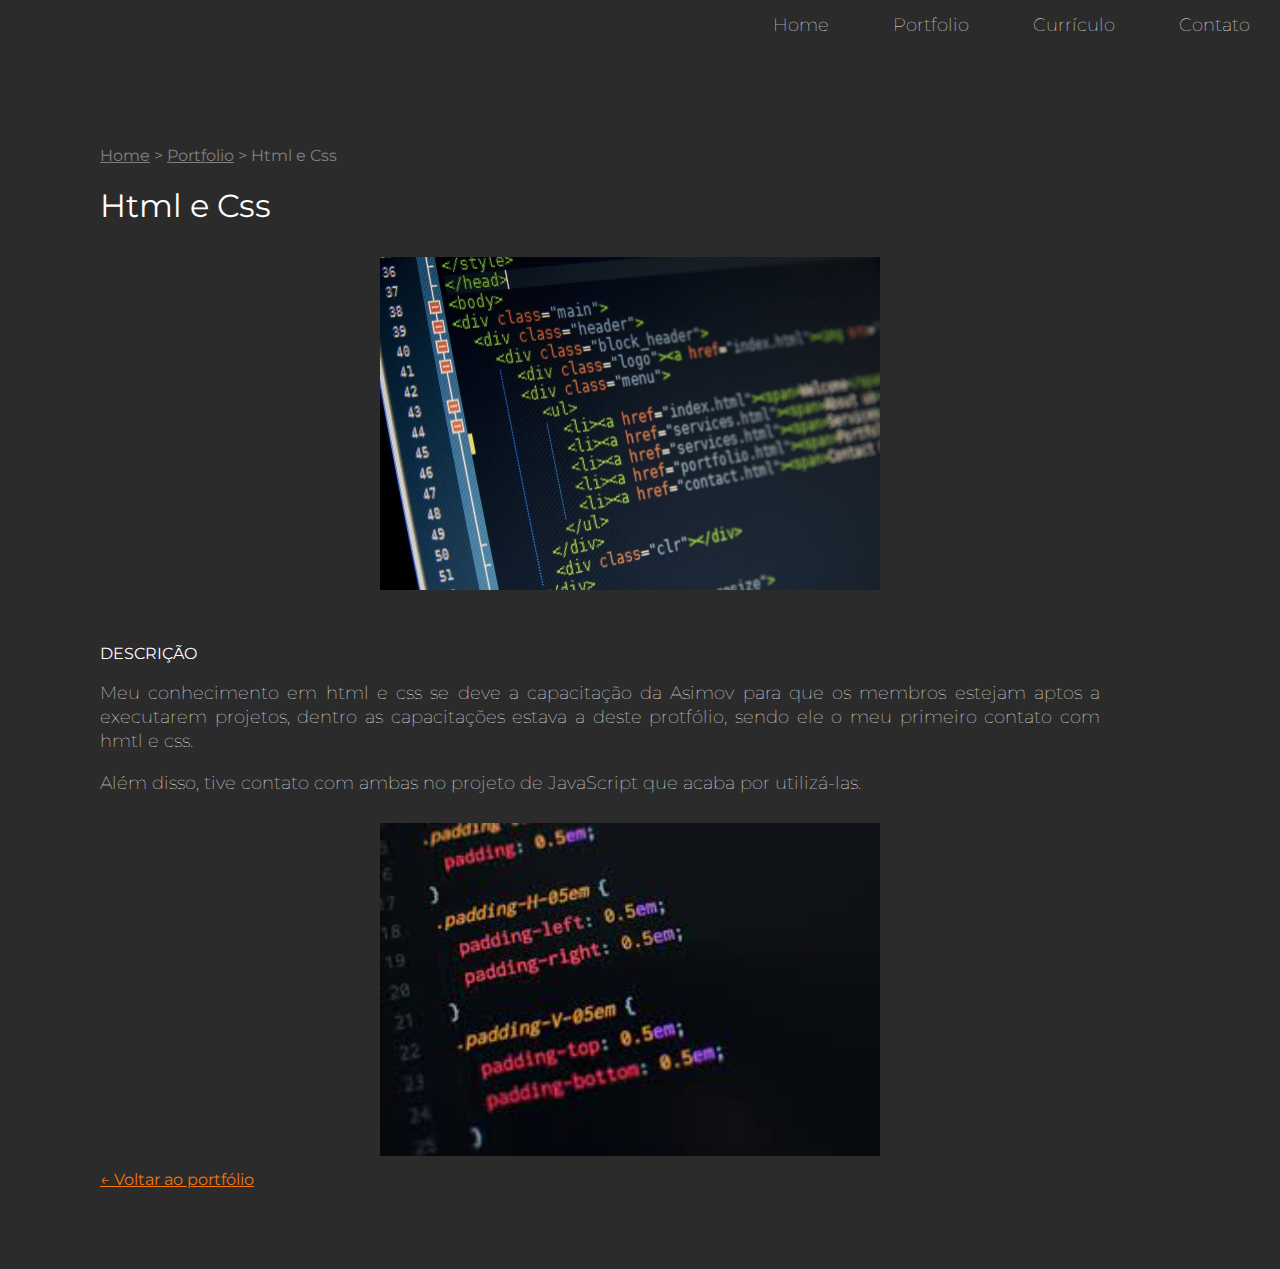
<file: html-css.html>
<!DOCTYPE html>

<html>

	<head>
		<title>Html e Css</title>

		<meta charset="utf-8">
		<link rel="stylesheet" href="css/styles.css">
		<link href="https://fonts.googleapis.com/css2?family=Montserrat:wght@100;400&display=swap" rel="stylesheet">


	</head>


	<body>

			<div class="navigation">
				<ul>
					<li><a href="index.html">Home</a></li>
					<li><a href="portfolio.html">Portfolio</a></li>
					<li><a href="curriculo.html">Currículo</a></li>
					<li><a href="contato.html">Contato</a></li>
				</ul>
			</div>
		


			<div class="main">
				
				
				<ul class="caminho">
					<li><a href="index.html">Home</a></li>
					<li>></li>
					<li><a href="portfolio.html">Portfolio</a></li>
					<li>></li>
					<li>Html e Css</li>
				</ul>

				<h1>Html e Css</h1>

				<img class="fotos-trabalhos" src="img/trabalhos/html.jpg" alt="Html">

				<h2>Descrição</h2>

				<p>Meu conhecimento em html e css se deve a capacitação da Asimov para que os membros estejam aptos a executarem projetos, dentro as capacitações estava a deste protfólio, sendo ele o meu primeiro contato com hmtl e css.</p>
				<p>Além disso, tive contato com ambas no projeto de JavaScript que acaba por utilizá-las.</p>

				<img class="fotos-trabalhos" src="img/trabalhos/css.jpg" alt="CSS">


				<br>
				<a class="back-link" href="portfolio.html">&larr; Voltar ao portfólio<a>

			</div>	

			

	</body>

</html>
</file>
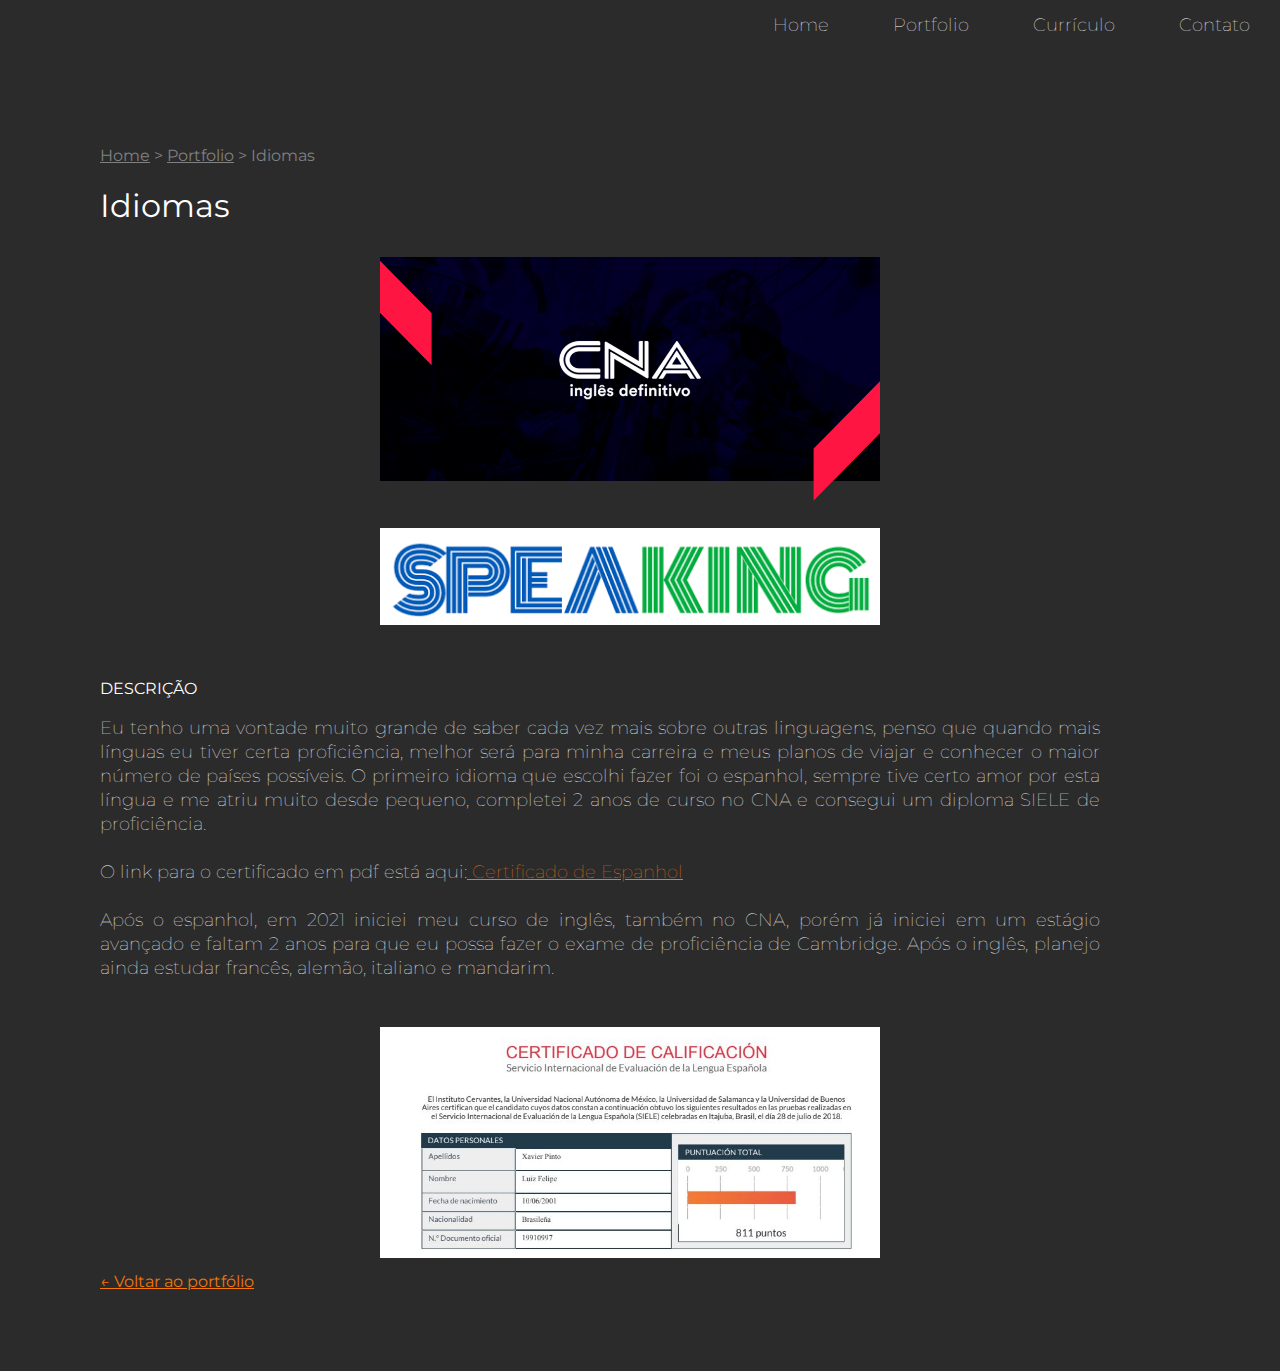
<file: idiomas.html>
<!DOCTYPE html>

<html>

	<head>
		<title>Idiomas</title>

		<meta charset="utf-8">
		<link rel="stylesheet" href="css/styles.css">
		<link href="https://fonts.googleapis.com/css2?family=Montserrat:wght@100;400&display=swap" rel="stylesheet">


	</head>


	<body>

			<div class="navigation">
				<ul>
					<li><a href="index.html">Home</a></li>
					<li><a href="portfolio.html">Portfolio</a></li>
					<li><a href="curriculo.html">Currículo</a></li>
					<li><a href="contato.html">Contato</a></li>
				</ul>
			</div>
		


			<div class="main">
				
				
				<ul class="caminho">
					<li><a href="index.html">Home</a></li>
					<li>></li>
					<li><a href="portfolio.html">Portfolio</a></li>
					<li>></li>
					<li>Idiomas</li>
				</ul>

				<h1>Idiomas</h1>

				<img class="fotos-trabalhos" src="img/trabalhos/cna.jpg" alt="Escola de Idiomas CNA">
				<img class="fotos-trabalhos" src="img/trabalhos/speaking.png" alt="Escola de Idiomas CNA">

				<h2>Descrição</h2>

				<p>Eu tenho uma vontade muito grande de saber cada vez mais sobre outras linguagens, penso que quando mais línguas eu tiver certa proficiência, melhor será para minha carreira e meus planos de viajar e conhecer o maior número de países possíveis. O primeiro idioma que escolhi fazer foi o espanhol, sempre tive certo amor por esta língua e me atriu muito desde pequeno, completei 2 anos de curso no CNA e consegui um diploma SIELE de proficiência. <br><br>O link para o certificado em pdf está aqui:<a class="back-link" href="https://drive.google.com/drive/folders/1YFFIfvRv45O-Lz6ti_CsU8dNIfoo4UCB?usp=sharing"> Certificado de Espanhol<a></a><br><br>Após o espanhol, em 2021 iniciei meu curso de inglês, também no CNA, porém já iniciei em um estágio avançado e faltam 2 anos para que eu possa fazer o exame de proficiência de Cambridge. Após o inglês, planejo ainda estudar francês, alemão, italiano e mandarim.</p>
				<br>
				<img class="fotos-trabalhos" src="img/trabalhos/certificado.JPG" alt="Certificado Siele">
				<br>
				<a class="back-link" href="portfolio.html">&larr; Voltar ao portfólio<a>

			</div>	

			

	</body>

</html>
</file>
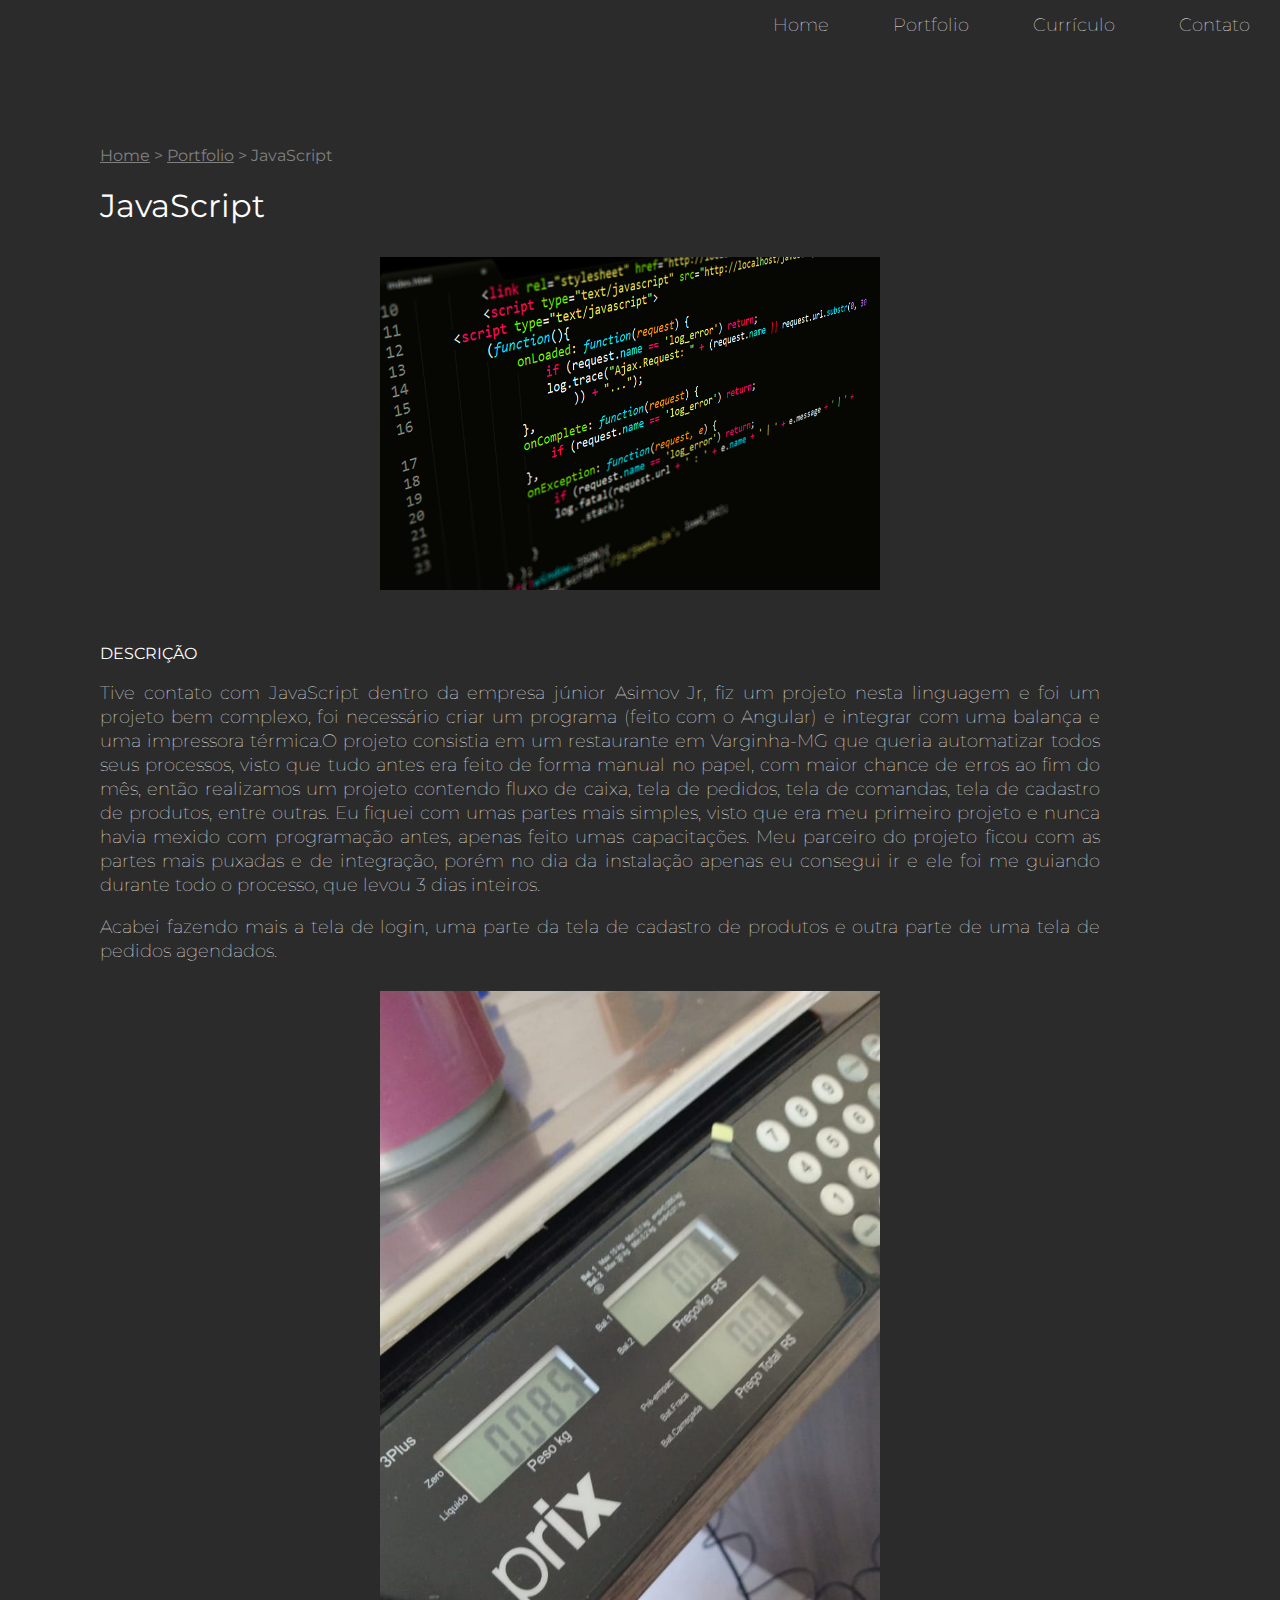
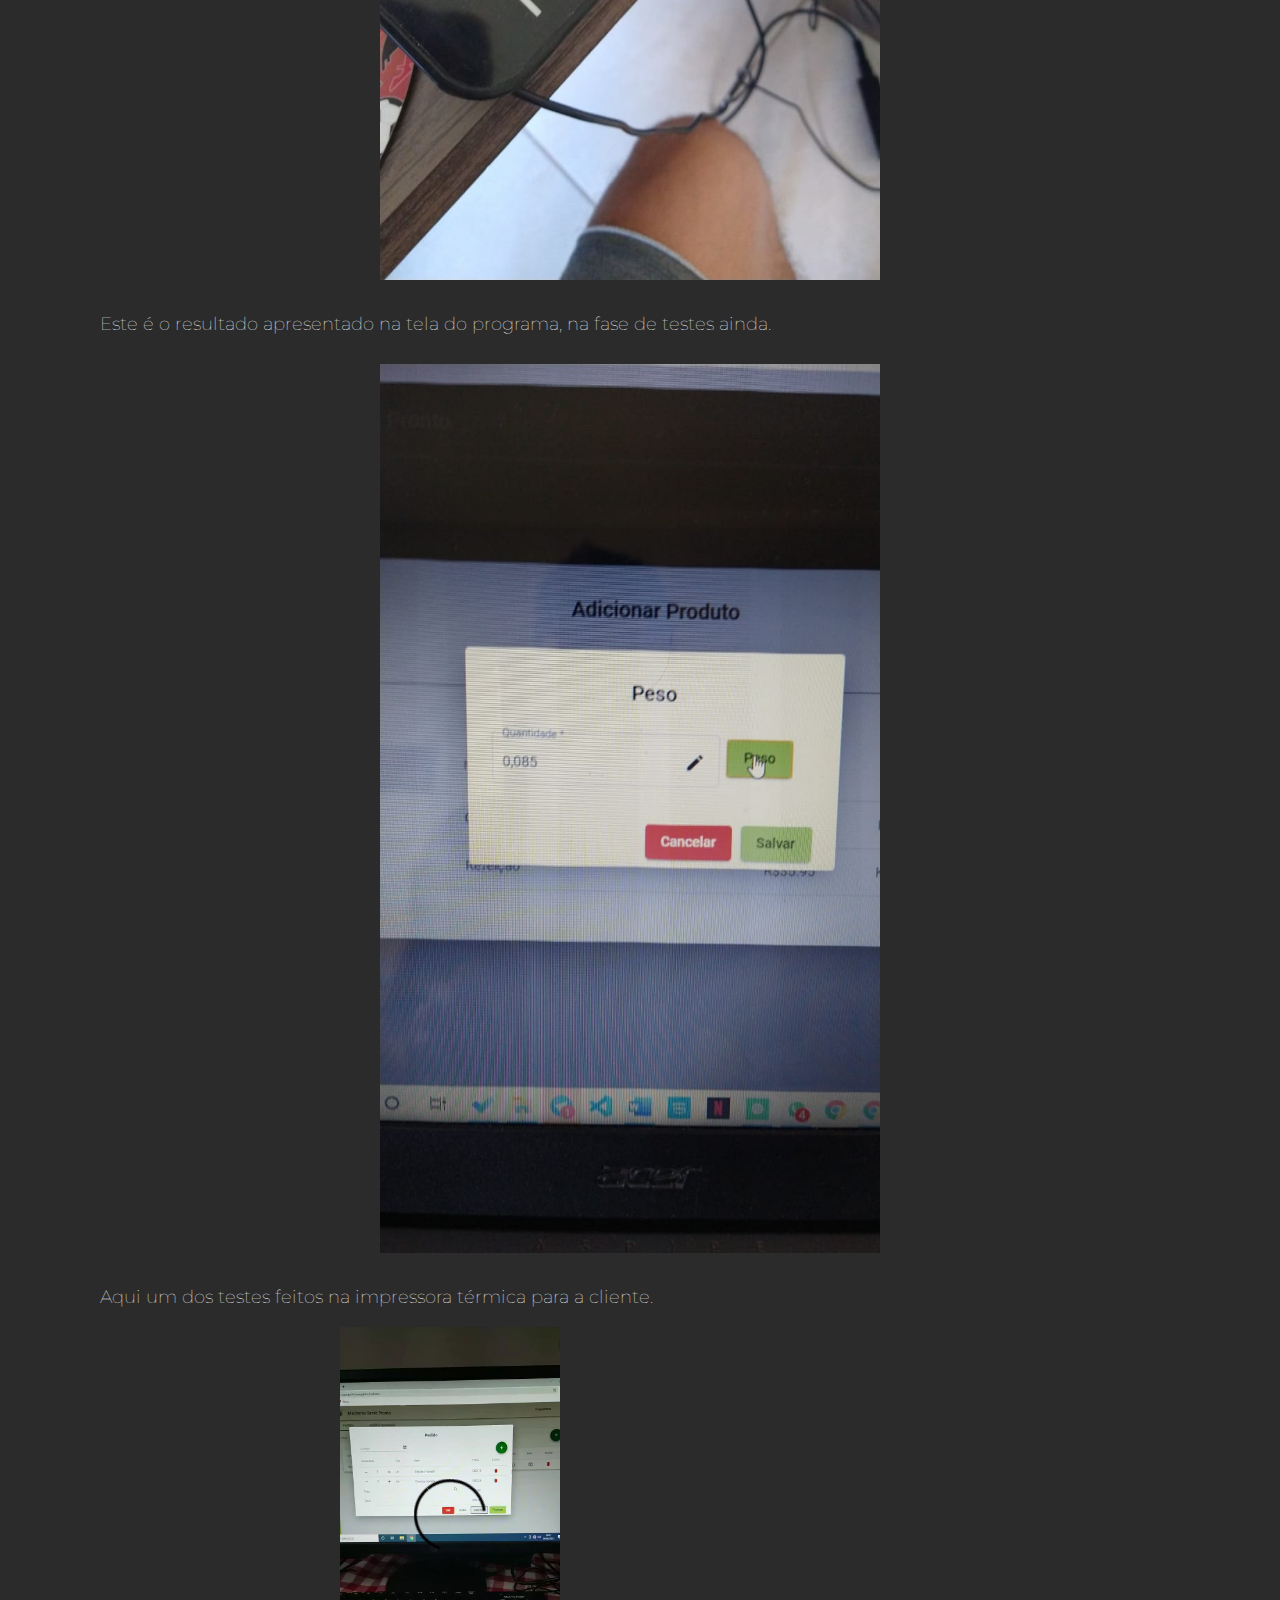
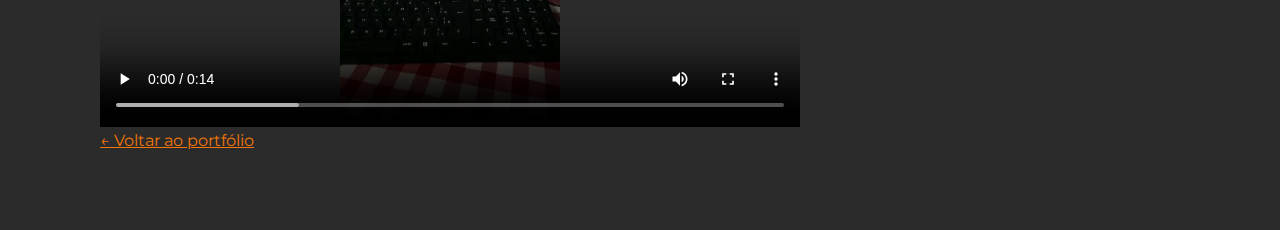
<file: javascript.html>
<!DOCTYPE html>

<html>

	<head>
		<title>JavaScript</title>

		<meta charset="utf-8">
		<link rel="stylesheet" href="css/styles.css">
		<link href="https://fonts.googleapis.com/css2?family=Montserrat:wght@100;400&display=swap" rel="stylesheet">


	</head>


	<body>

			<div class="navigation">
				<ul>
					<li><a href="index.html">Home</a></li>
					<li><a href="portfolio.html">Portfolio</a></li>
					<li><a href="curriculo.html">Currículo</a></li>
					<li><a href="contato.html">Contato</a></li>
				</ul>
			</div>
		


			<div class="main">
				
				
				<ul class="caminho">
					<li><a href="index.html">Home</a></li>
					<li>></li>
					<li><a href="portfolio.html">Portfolio</a></li>
					<li>></li>
					<li>JavaScript</li>
				</ul>

				<h1>JavaScript</h1>

				<img class="fotos-trabalhos" src="img/trabalhos/linguagem.jpg" alt="Imagem de um Código em JavaScript">

				<h2>Descrição</h2>

				<p>Tive contato com JavaScript dentro da empresa júnior Asimov Jr, fiz um projeto nesta linguagem e foi um projeto bem complexo, foi necessário criar um programa (feito com o Angular) e integrar com uma balança e uma impressora térmica.O projeto consistia em um restaurante em Varginha-MG que queria automatizar todos seus processos, visto que tudo antes era feito de forma manual no papel, com maior chance de erros ao fim do mês, então realizamos um projeto contendo fluxo de caixa, tela de pedidos, tela de comandas, tela de cadastro de produtos, entre outras. Eu fiquei com umas partes mais simples, visto que era meu primeiro projeto e nunca havia mexido com programação antes, apenas feito umas capacitações. Meu parceiro do projeto ficou com as partes mais puxadas e de integração, porém no dia da instalação apenas eu consegui ir e ele foi me guiando durante todo o processo, que levou 3 dias inteiros.</p>
				<p>Acabei fazendo mais a tela de login, uma parte da tela de cadastro de produtos e outra parte de uma tela de pedidos agendados.</p>

				<img class="fotos-trabalhos" src="img/trabalhos/teste-balanca2.jpg" alt="Teste da Balança - Asimov Jr">

				<p>Este é o resultado apresentado na tela do programa, na fase de testes ainda.</p>

				<img class="fotos-trabalhos" src="img/trabalhos/teste-balanca.jpg" alt="Teste da Balança - Asimov Jr">

				<p>Aqui um dos testes feitos na impressora térmica para a cliente.</p>

				<video class="form-video" width="700" height="400" controls="controls">
					<source src="balanca.mp4" type="video/mp4">
					<object data="" width="700" height="400">
					<embed width="700" height="400" src="balanca.video.mp4">
					</object>
				</video>


				<br>
				<a class="back-link" href="portfolio.html">&larr; Voltar ao portfólio<a>

			</div>	

			

	</body>

</html>
</file>
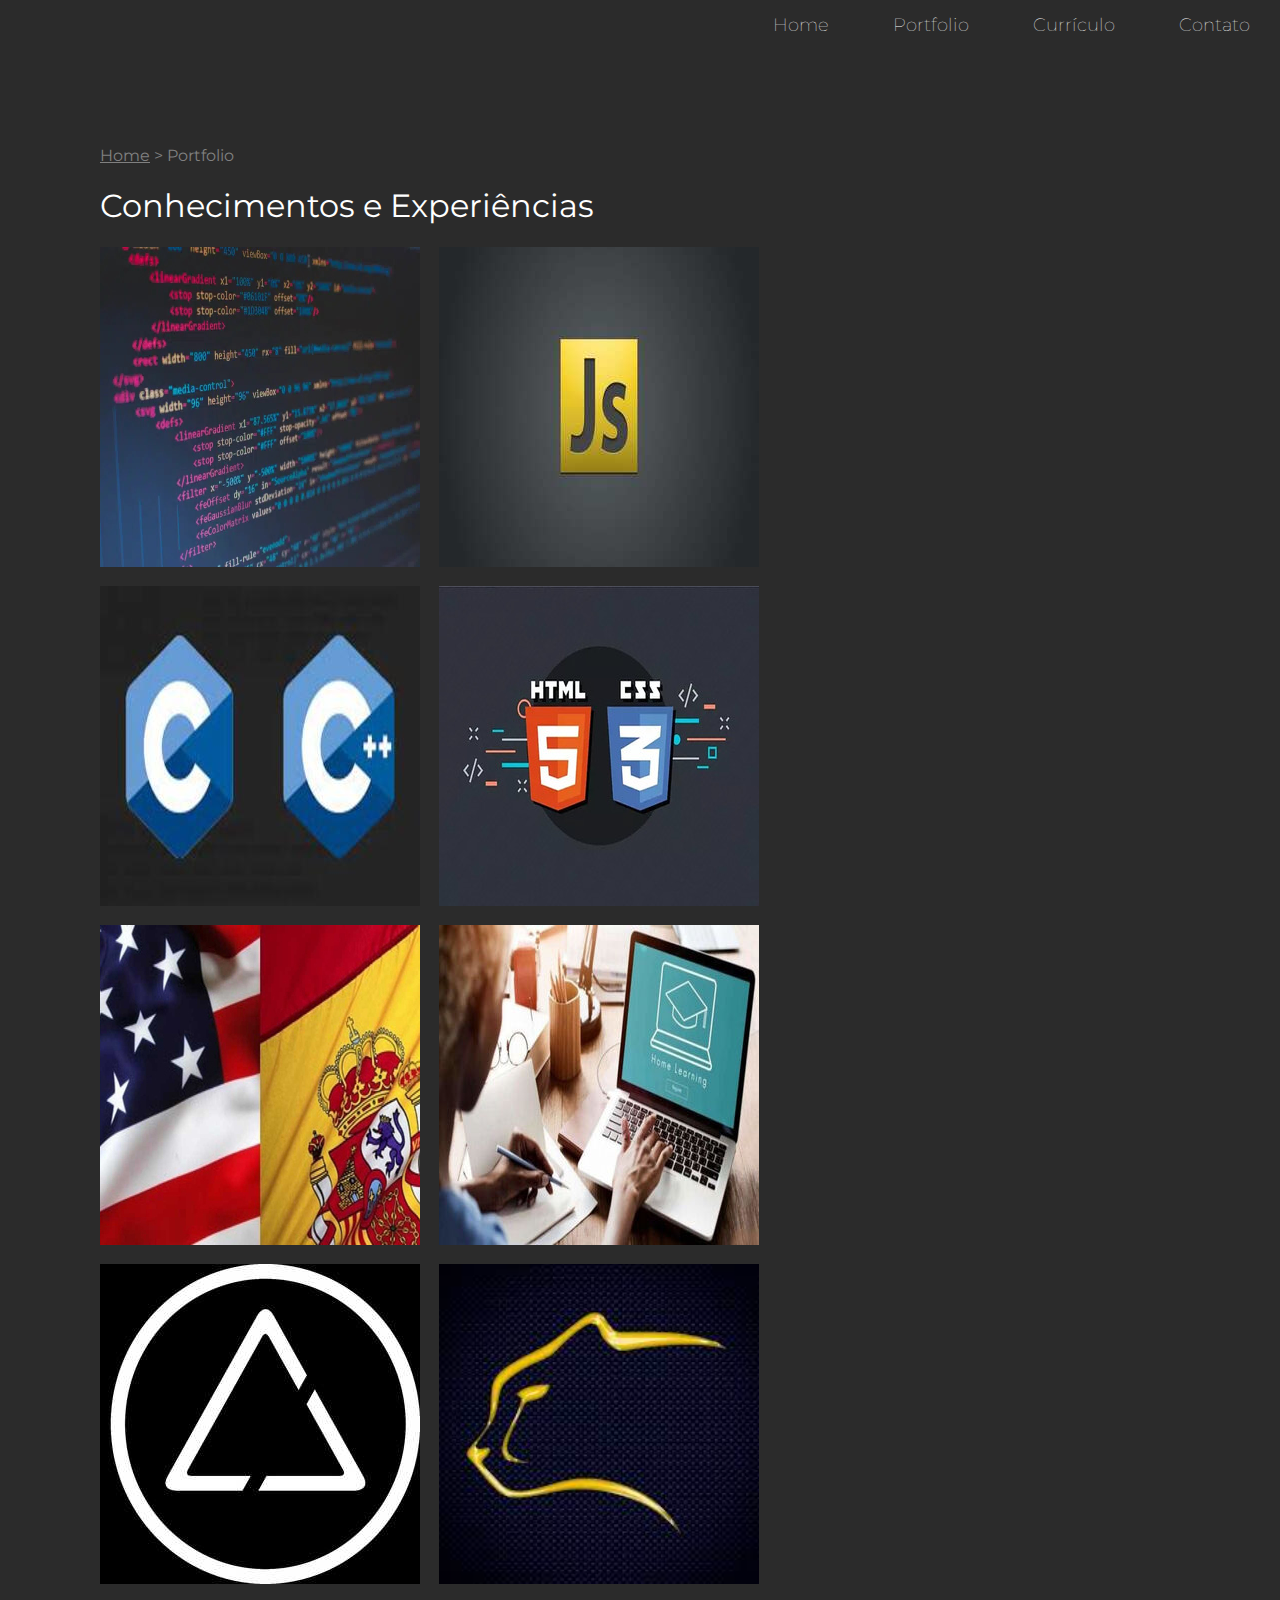
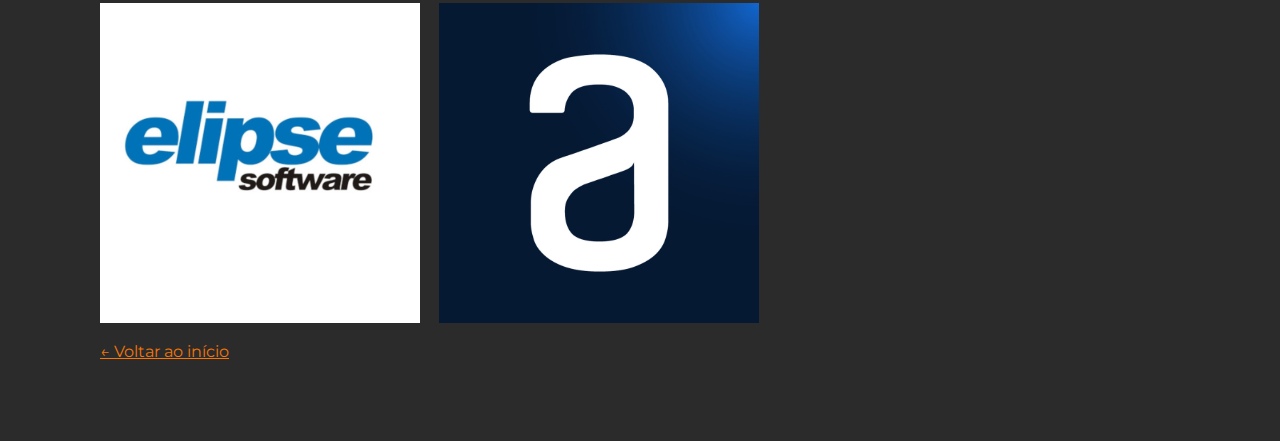
<file: portfolio.html>
<!DOCTYPE html>

<html>

	<head>
		<title>Portfolio - Luiz Felipe Xavier Pinto</title>

		<meta charset="utf-8">
		<link rel="stylesheet" href="css/styles.css">
		<link href="https://fonts.googleapis.com/css2?family=Montserrat:wght@100;400&display=swap" rel="stylesheet">


	</head>


	<body>

			<div class="navigation">
				<ul>
					<li><a href="index.html">Home</a></li>
					<li><a href="portfolio.html">Portfolio</a></li>
					<li><a href="curriculo.html">Currículo</a></li>
					<li><a href="contato.html">Contato</a></li>
				</ul>
			</div>
		


			<div class="main">
				
				
				<ul class="caminho">
					<li><a href="index.html">Home</a></li>
					<li>></li>
					<li>Portfolio</li>
				</ul>

				<h1>Conhecimentos e Experiências</h1>

				<div style="background-image: url('img/programador.jpg')" class="miniatura">
					<a href="trabalhos.html">
					<div class="blackbox">
						<div class="blackbox-text">
							<h1>Meus Trabalhos</h1>
							<h2>Experiência</h2>
						</div>
					</div>
					</a>
				</div>

				<div style="background-image: url('img/js.jpg')" class="miniatura">
					<a href="javascript.html">
					<div class="blackbox">
						<div class="blackbox-text">
							<h1>JavaScript</h1>
							<h2>conhecimento</h2>
						</div>
					</div>
					</a>
				</div>

				<div style="background-image: url('img/c.jpg')" class="miniatura">
					 <a href="c.html">
					<div class="blackbox">
						<div class="blackbox-text">
							<h1>C e C++</h1>
							<h2>Conhecimento</h2>
						</div>
					</div>
					</a>
				</div>


				<div style="background-image: url('img/html.jpg')" class="miniatura">
					<a href="html-css.html">
					<div class="blackbox">
						<div class="blackbox-text">
							<h1>HTML e CSS</h1>
							<h2>Conhecimento</h2>
						</div>
					</div>
					</a>
				</div>

				<div style="background-image: url('img/idioma.jpg')" class="miniatura">
					<a href="idiomas.html">
					<div class="blackbox">
						<div class="blackbox-text">
							<h1>Idiomas</h1>
							<h2>Conhecimento</h2>
						</div>
					</div>
					</a>
				</div>

				<div style="background-image: url('img/cursos.jpg')" class="miniatura">
					<a href="cursos.html">
					<div class="blackbox">
						<div class="blackbox-text">
							<h1>Cursos</h1>
							<h2>Conhecimento</h2>
						</div>
					</div>
					</a>
				</div>

				<div style="background-image: url('img/asimov.jpg')" class="miniatura">
					<a href="asimov.html">
					<div class="blackbox">
						<div class="blackbox-text">
							<h1>Asimov Jr.</h1>
							<h2>Experiência</h2>
						</div>
					</div>
					</a>
				</div>

				<div style="background-image: url('img/cheetah.jpg')" class="miniatura">
					<a href="cheetah.html">
					<div class="blackbox">
						<div class="blackbox-text">
							<h1>Cheetah Racing</h1>
							<h2>Experiência</h2>
						</div>
					</div>
					</a>
				</div>

				<div style="background-image: url('img/elipse.jpg')" class="miniatura">
					<a href="elipse.html">
					<div class="blackbox">
						<div class="blackbox-text">
							<h1>Elipse E3</h1>
							<h2>Conhecimento</h2>
						</div>
					</div>
					</a>
				</div>

				<div style="background-image: url('img/alura.jpg')" class="miniatura">
					<a href="alura.html">
					<div class="blackbox">
						<div class="blackbox-text">
							<h1>Alura</h1>
							<h2>Conhecimento</h2>
						</div>
					</div>
					</a>
				</div>


				<br>
				<a class="back-link" href="index.html">&larr; Voltar ao início</a>

			</div>	

			

	</body>

</html>
</file>
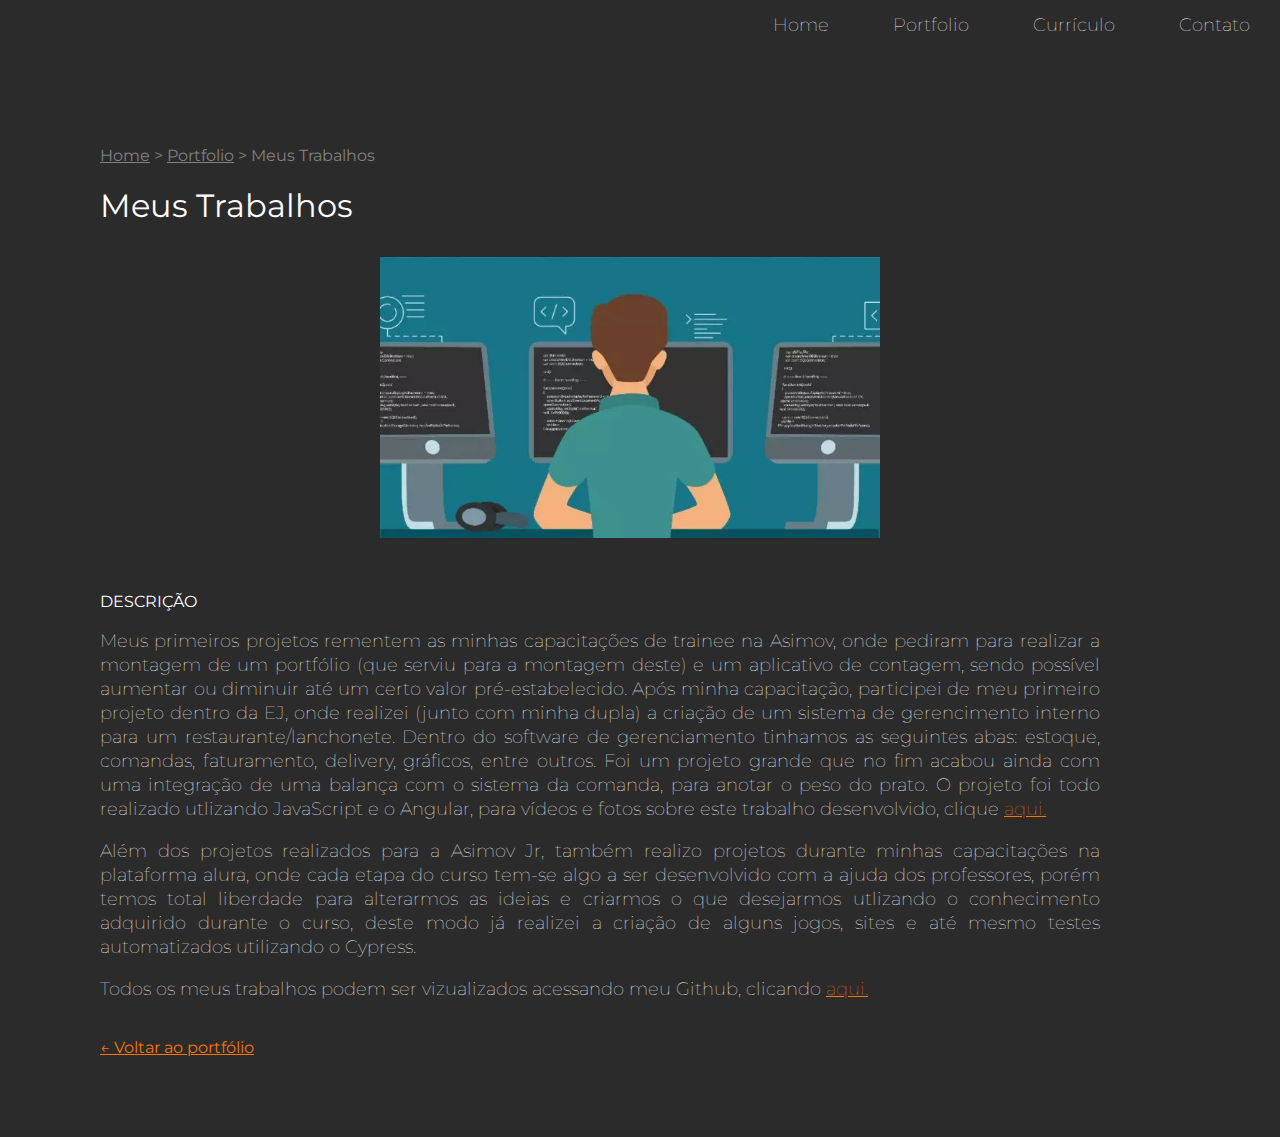
<file: trabalhos.html>
<!DOCTYPE html>

<html>

	<head>
		<title>Meus Trabalhos</title>

		<meta charset="utf-8">
		<link rel="stylesheet" href="css/styles.css">
		<link href="https://fonts.googleapis.com/css2?family=Montserrat:wght@100;400&display=swap" rel="stylesheet">


	</head>


	<body>

			<div class="navigation">
				<ul>
					<li><a href="index.html">Home</a></li>
					<li><a href="portfolio.html">Portfolio</a></li>
					<li><a href="curriculo.html">Currículo</a></li>
					<li><a href="contato.html">Contato</a></li>
				</ul>
			</div>
		


			<div class="main">
				
				
				<ul class="caminho">
					<li><a href="index.html">Home</a></li>
					<li>></li>
					<li><a href="portfolio.html">Portfolio</a></li>
					<li>></li>
					<li>Meus Trabalhos</li>
				</ul>

				<h1>Meus Trabalhos</h1>

				<img class="fotos-trabalhos" src="img/trabalhos/dev.jpg" alt="Imagem de um Dev">

				<h2>Descrição</h2>

				<p>Meus primeiros projetos rementem as minhas capacitações de trainee na Asimov, onde pediram para realizar a montagem de um portfólio (que serviu para a montagem deste) e um aplicativo de contagem, sendo possível aumentar ou diminuir até um certo valor pré-estabelecido. Após minha capacitação, participei de meu primeiro projeto dentro da EJ, onde realizei (junto com minha dupla) a criação de um sistema de gerencimento interno para um restaurante/lanchonete. Dentro do software de gerenciamento tinhamos as seguintes abas: estoque, comandas, faturamento, delivery, gráficos, entre outros. Foi um projeto grande que no fim acabou ainda com uma integração de uma balança com o sistema da comanda, para anotar o peso do prato. O projeto foi todo realizado utlizando JavaScript e o Angular, para vídeos e fotos sobre este trabalho desenvolvido, clique <a class="back-link" href="javascript.html">aqui.</a></p>
                <p>Além dos projetos realizados para a Asimov Jr, também realizo projetos durante minhas capacitações na plataforma alura, onde cada etapa do curso tem-se algo a ser desenvolvido com a ajuda dos professores, porém temos total liberdade para alterarmos as ideias e criarmos o que desejarmos utlizando o conhecimento adquirido durante o curso, deste modo já realizei a criação de alguns jogos, sites e até mesmo testes automatizados utilizando o Cypress.</p>
                <p>Todos os meus trabalhos podem ser vizualizados acessando meu Github, clicando <a class="back-link" href="https://github.com/Luiz-Felipexp">aqui.</a></p>

				<br>
				<a class="back-link" href="portfolio.html">&larr; Voltar ao portfólio<a>

			</div>	
	</body>
</html>
</file>
<file: css/styles.css>
html,body {
	margin: 0px;
	padding: 0px;
}

body {
	background-color: #2b2b2b;
	font-family: 'Montserrat', sans-serif;
}


.navigation {
	background-color: #2b2b2b;
	color: white;
	height: 50px;

	animation-name: navegacao;
	animation-duration: 4s;
}


.navigation ul {
	margin-top: 0px;
	list-style: none;
	padding-left: 0px;
	text-align: right;
	height: 50px;
}

.navigation li {
	display: inline-block;
	padding-left: 30px;
	padding-right: 30px;
	line-height: 50px;
	font-size: 18px;
	font-weight: 100;
}

.navigation a {
	color: white;
	text-decoration: none;
}

.navigation a:hover {
	color: #f27609;
}

.capa {
	color: white;
}

.capa span {
	color: #f27609;
	display: block;
}

.capa div {
	display: inline-block;
	height: 650px;
}

.profile-pic {
	width: 40%;
	text-align: center;

	animation-name: profile-capa;
	animation-duration: 5s;
}

.profile-pic img {
	width: 320px;
	border-radius: 320px;
	margin-top: 100px;
}




.profile-title {
	vertical-align: top;
	width: 59%;

	animation-name: titulo-capa;
	animation-duration: 5s;
}


.profile-title h1 {
	text-transform: uppercase;
	font-size: 58px;
	margin-top: 200px;
	font-weight: 400;
	line-height: 54px;
}

.profile-title h2 {
	font-size: 16px;
	font-weight: 100;
	margin-top: -26px;
}


.main {
	padding: 80px 180px 80px 100px;

	animation-name: conteudo;
	animation-duration: 5s;
}


.main h1 {
	color: white;
	font-weight: normal;
}

.main h2 {
	color: white;
	font-size: 16px;
	text-transform: uppercase;
	font-weight: normal;
	margin-top: 40px;
}

.main h3 {
	color: #f27609;
	font-size: 12px;
	text-transform: uppercase;
}

.main p {
	color: white;
	font-size: 18px;
	font-weight: 100;
	line-height: 24px;
	text-align: justify;
}


.caminho {
	list-style: none;
	padding-left: 0;
	color: grey;
}

.caminho li {
	display: inline-block;
}

.caminho a {
	color: grey;
}

.social-img {
	width: 50px;
	margin-right: 10px;
}

.miniatura {
	width: 320px;
	height: 320px;
	display: inline-block;
	margin-right: 15px;
	margin-bottom: 15px;
	background-size: contain;
	overflow: hidden;
	}

.miniatura a {
	text-decoration: none;
}

.blackbox {
	width: 100%;
	height: 100%;
	background-color: black;
	opacity: 0;
	padding-top: 120px;


}

.blackbox:hover {
	opacity: 0.8;
}


.blackbox-text {
	text-align: center;
}

.blackbox-text h1 {
	font-size: 16px;
	color: #f27609;
	text-transform: uppercase;
	margin-top: 0;

}

.blackbox-text h2 {
	text-transform: none;
	font-weight: 100;
	margin-top: 0;

}

.fotos-trabalhos {
	width: 50%;
	margin-bottom: 10px;
	margin-top: 10px;
	margin-left: 28%;
	margin-right: 20%;
	}

.fotos-trabalhos-curriculo {
	width: 20%;
	margin-bottom: 10px;
	margin-top: 10px;
	}

.back-link{
	color: #f27609
}


@keyframes profile-capa {
	0% {opacity: 0; transform: translate(0px,20px)};
	100% {opacity: 1; transform: translate(0px,0px)};
}

@keyframes titulo-capa {
	0% {opacity: 0; transform: translate(0px,-20px)};
	100% {opacity: 1; transform: translate(0px,0px)};
}

@keyframes conteudo {
	0% {opacity: 0; transform: translate(-20px,0px)};
	100% {opacity: 1; transform: translate(0px,0px)};
}

@keyframes navegacao {
	0% {opacity: 0;};
	50% {opacity: 0;};
	100% {opacity: 1;};
}



.form-video {
	margin-top: 0;
}
</file>
